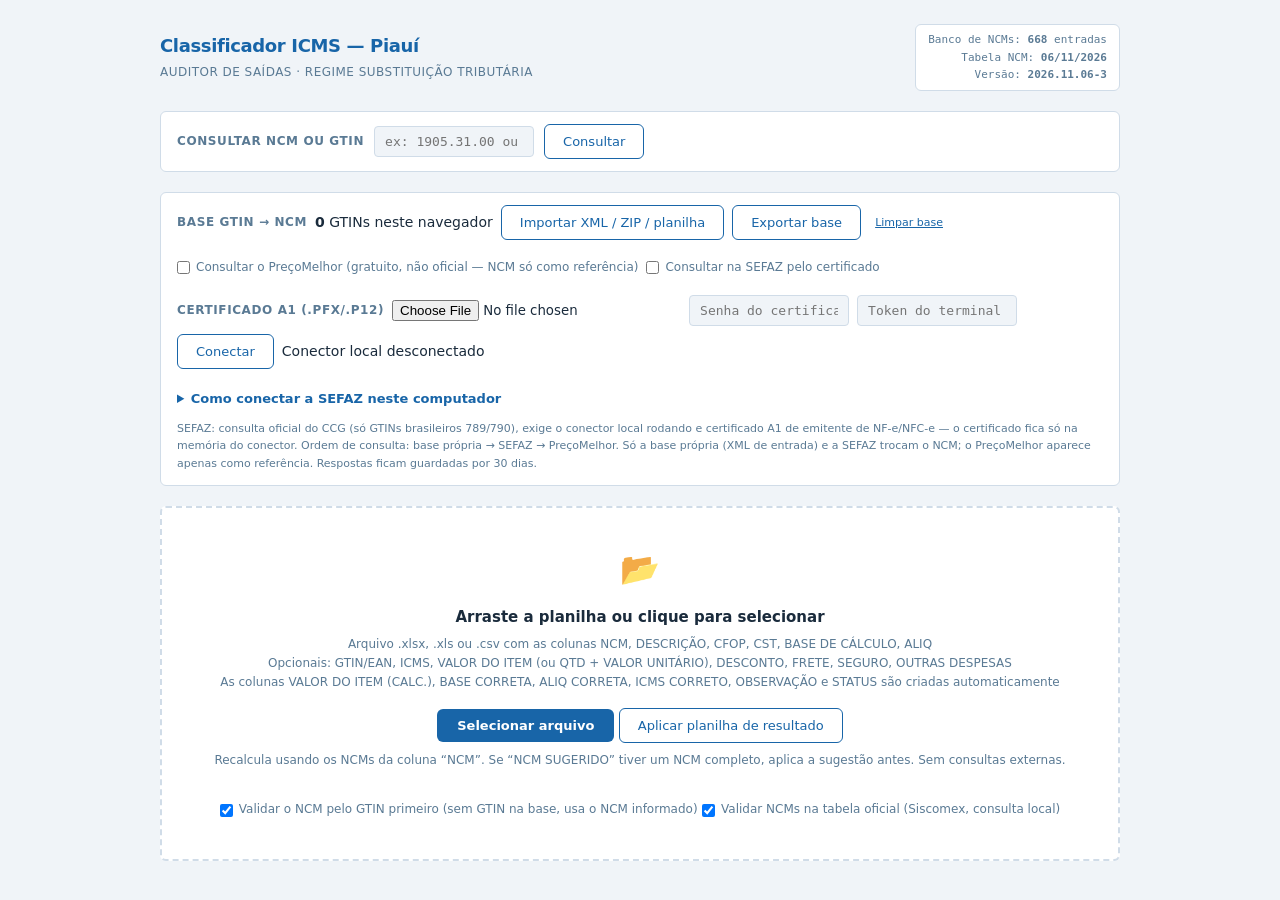
<file: index.html>
<!DOCTYPE html>
<html lang="pt-BR">
<head>
<meta charset="utf-8">
<meta name="viewport" content="width=device-width, initial-scale=1">
<title>Classificador ICMS PI</title>

<script src="assets/vendor/xlsx.full.min.js?v=2026.11.06-3"></script>
<link rel="stylesheet" href="assets/styles.css?v=2026.11.06-3">
</head>
<body>
<div class="wrapper">

  <!-- Header -->
  <header class="header">
    <div class="header-brand">
      <div class="header-title">Classificador ICMS — Piauí</div>
      <div class="header-sub">Auditor de Saídas · Regime Substituição Tributária</div>
    </div>
    <div class="header-meta">
      Banco de NCMs: <strong id="db-count">0</strong> entradas<br>
      Tabela NCM: <strong id="ncm-updated">—</strong><br>
      Versão: <strong>2026.11.06-3</strong>
    </div>
  </header>

  <!-- Consulta NCM avulsa -->
  <div class="consult-card">
    <div class="consult-row">
      <label for="consult-input" class="consult-label">Consultar NCM ou GTIN</label>
      <input id="consult-input" class="ncm-input consult-input" inputmode="numeric" placeholder="ex: 1905.31.00 ou 7891910000197" maxlength="20">
      <button class="btn-secondary" id="consult-btn">Consultar</button>
    </div>
    <div id="consult-result" class="consult-result" hidden></div>
  </div>

  <!-- Base GTIN → NCM -->
  <div class="consult-card" id="gtin-card">
    <div class="consult-row" style="flex-wrap:wrap;gap:8px">
      <span class="consult-label">Base GTIN → NCM</span>
      <span><strong id="gtin-count">0</strong> GTINs neste navegador</span>
      <button class="btn-secondary" id="gtin-import-btn" title="XML de NF-e de entrada (ou .zip com XMLs) e planilhas com colunas GTIN/EAN e NCM">Importar XML / ZIP / planilha</button>
      <input type="file" id="gtin-file" accept=".xml,.zip,.xlsx,.xls,.csv" multiple hidden>
      <button class="btn-secondary" id="gtin-export-btn">Exportar base</button>
      <button class="btn-link" id="gtin-clear-btn">Limpar base</button>
    </div>
    <div class="consult-row" style="flex-wrap:wrap;gap:8px;margin-top:8px">
      <label class="api-toggle" style="margin:0"><input type="checkbox" id="gtin-free-toggle"> Consultar o PreçoMelhor (gratuito, não oficial — NCM só como referência)</label>
      <label class="api-toggle" style="margin:0"><input type="checkbox" id="gtin-sefaz-toggle"> Consultar na SEFAZ pelo certificado</label>
    </div>
    <div class="consult-row" style="flex-wrap:wrap;gap:8px;margin-top:8px">
      <label for="sefaz-pfx" class="consult-label">Certificado A1 (.pfx/.p12)</label>
      <input id="sefaz-pfx" type="file" accept=".pfx,.p12,application/x-pkcs12">
      <input id="sefaz-password" class="ncm-input consult-input" type="password" autocomplete="new-password" placeholder="Senha do certificado">
      <input id="sefaz-token" class="ncm-input consult-input" type="password" autocomplete="off" placeholder="Token do terminal (não é token SEFAZ)">
      <button class="btn-secondary" id="sefaz-connect" type="button">Conectar</button>
      <span id="sefaz-status" class="cr-muted">Conector local desconectado</span>
    </div>
    <details class="gtin-attribution" style="margin-top:10px">
      <summary><strong>Como conectar a SEFAZ neste computador</strong></summary>
      <ol>
        <li>Instale o Node.js 18 ou superior e baixe o ZIP do repositório do sistema pelo botão <strong>Code → Download ZIP</strong> no GitHub. Extraia a pasta completa; não basta salvar só o HTML.</li>
        <li>Abra no Explorador de Arquivos a pasta extraída que contém <code>sefaz-bridge</code>. Clique na barra de endereço, digite <code>powershell</code> e pressione Enter. Confirme que o prompt mostra essa pasta (não <code>C:\Windows\System32</code>) e inicie o conector:
          <pre><code>$env:SEFAZ_ALLOWED_ORIGINS = 'https://irhafael.github.io'
node .\sefaz-bridge\server.mjs</code></pre>
        </li>
        <li>Na primeira execução, aguarde o conector baixar/verificar a cadeia ICP-Brasil. Deixe o PowerShell aberto e copie o valor impresso após <code>Token desta execução:</code>.</li>
        <li>Cole esse token no campo acima, escolha seu certificado A1 (.pfx/.p12), informe a senha e clique <strong>Conectar</strong>. O certificado precisa pertencer a contribuinte emitente de NF-e/NFC-e.</li>
        <li>Marque <strong>Consultar na SEFAZ pelo certificado</strong> para pesquisar. Cada pessoa que usar o site precisa iniciar o próprio conector e usar seu próprio certificado.</li>
      </ol>
      <p><strong>O token não vem da SEFAZ:</strong> o conector cria um código local ao iniciar para proteger a comunicação entre esta página e o programa no seu computador. Ele muda quando o conector reinicia. A SEFAZ autentica a consulta pelo certificado digital.</p>
    </details>
    <div class="gtin-attribution">SEFAZ: consulta oficial do CCG (só GTINs brasileiros 789/790), exige o conector local rodando e certificado A1 de emitente de NF-e/NFC-e — o certificado fica só na memória do conector. Ordem de consulta: base própria → SEFAZ → PreçoMelhor. Só a base própria (XML de entrada) e a SEFAZ trocam o NCM; o PreçoMelhor aparece apenas como referência. Respostas ficam guardadas por 30 dias.</div>
    <div id="gtin-msg" class="consult-result" hidden></div>
  </div>

  <!-- Upload -->
  <div class="upload-card" id="drop-zone">
    <div class="upload-icon">📂</div>
    <div class="upload-label">Arraste a planilha ou clique para selecionar</div>
    <div class="upload-hint">Arquivo .xlsx, .xls ou .csv com as colunas NCM, DESCRIÇÃO, CFOP, CST, BASE DE CÁLCULO, ALIQ<br>
    Opcionais: GTIN/EAN, ICMS, VALOR DO ITEM (ou QTD + VALOR UNITÁRIO), DESCONTO, FRETE, SEGURO, OUTRAS DESPESAS<br>
    As colunas VALOR DO ITEM (CALC.), BASE CORRETA, ALIQ CORRETA, ICMS CORRETO, OBSERVAÇÃO e STATUS são criadas automaticamente</div>
    <button class="btn-upload" onclick="document.getElementById('file-input').click()">Selecionar arquivo</button>
    <input type="file" id="file-input" accept=".xlsx,.xls,.csv">
    <button class="btn-secondary" id="result-file-btn" type="button">Aplicar planilha de resultado</button>
    <input type="file" id="result-file-input" accept=".xlsx,.xls,.csv" hidden>
    <div class="upload-hint" style="margin-top:8px">Recalcula usando os NCMs da coluna “NCM”. Se “NCM SUGERIDO” tiver um NCM completo, aplica a sugestão antes. Sem consultas externas.</div>
    <label class="api-toggle"><input type="checkbox" id="gtin-toggle" checked> Validar o NCM pelo GTIN primeiro (sem GTIN na base, usa o NCM informado)</label>
    <label class="api-toggle"><input type="checkbox" id="api-toggle" checked> Validar NCMs na tabela oficial (Siscomex, consulta local)</label>
  </div>

  <!-- Progress (hidden until processing) -->
  <div id="progress-section" hidden>
    <div class="progress-bar-wrap"><div class="progress-bar" id="pbar" style="width:0%"></div></div>
    <div class="status-msg" id="status-msg">Processando…</div>
  </div>

  <!-- Results (hidden until done) -->
  <div id="results-section" hidden>

    <div class="tiles">
      <div class="tile t-total"><div class="tile-num" id="t-total">0</div><div class="tile-label">Linhas totais</div></div>
      <div class="tile t-ok"><div class="tile-num" id="t-classified">0</div><div class="tile-label">Classificadas</div></div>
      <div class="tile t-review"><div class="tile-num" id="t-st">0</div><div class="tile-label">Isentas / ST</div></div>
      <div class="tile t-warn"><div class="tile-num" id="t-div">0</div><div class="tile-label">Divergentes</div><div class="tile-sub" id="t-dif"></div></div>
      <div class="tile t-rev"><div class="tile-num" id="t-rev">0</div><div class="tile-label">Revisar (CST/CFOP)</div></div>
      <div class="tile t-inv"><div class="tile-num" id="t-inv">0</div><div class="tile-label">NCM inválido / atenção</div></div>
      <div class="tile t-sus"><div class="tile-num" id="t-sus">0</div><div class="tile-label">NCM suspeito (descrição)</div><div class="tile-sub" id="t-sus-sub"></div></div>
      <div class="tile t-new"><div class="tile-num" id="t-new">0</div><div class="tile-label">NCMs novos</div></div>
      <div class="tile t-ok"><div class="tile-num" id="t-gtin">0</div><div class="tile-label">NCM validado por GTIN</div><div class="tile-sub" id="t-gtin-sub"></div></div>
    </div>

    <div class="api-status" id="api-status"></div>
    <div class="api-status" id="gtin-status" hidden></div>
    <div class="parse-notes" id="parse-notes" hidden></div>
    <div class="api-status" id="cols-status"></div>

    <div class="table-wrap" id="ncm-review-wrap" hidden>
      <div class="table-head">
        <span class="table-head-title">Revisão de NCM por produto</span>
        <div style="display:flex;gap:8px;align-items:center;flex-wrap:wrap">
          <span class="badge badge-amber" id="ncm-review-badge">0 produtos</span>
          <button class="btn-add" id="btn-review-all" style="background:var(--accent)">Salvar todas as sugestões</button>
        </div>
      </div>
      <p class="ncm-review-help">Produtos com mais de um NCM na planilha ou com NCM que não combina com a descrição. Os que mudam o ICMS aparecem primeiro.
        Confira e salve o NCM correto: a planilha é reclassificada com ele e o código original fica na coluna “NCM INFORMADO”.
        Para manter um NCM que o sistema achou suspeito, deixe o código atual no campo e salve. As decisões ficam gravadas neste navegador.</p>
      <div class="tbl-scroll">
        <table class="tbl">
          <thead><tr><th>Código</th><th>Descrição / motivo</th><th>NCMs informados (ocorrências) · tratamento</th><th>ICMS hoje → com o NCM sugerido</th><th>NCM correto</th><th>Ação</th></tr></thead>
          <tbody id="ncm-review-body"></tbody>
        </table>
      </div>
    </div>

    <div class="actions">
      <button class="btn-primary" id="btn-download">⬇ Baixar planilha classificada</button>
      <button class="btn-secondary" id="btn-reset">Classificar outra planilha</button>
      <span class="actions-note" id="actions-note"></span>
    </div>

    <!-- New NCMs table -->
    <div class="table-wrap" id="new-ncms-wrap" hidden>
      <div class="table-head">
        <span class="table-head-title">NCMs não encontrados no banco</span>
        <div style="display:flex;gap:8px;align-items:center;flex-wrap:wrap">
          <span class="badge badge-amber" id="new-badge">0 NCMs</span>
          <span class="custom-count" id="custom-count" hidden>+ <span id="custom-added">0</span> adicionados</span>
          <button class="btn-add" id="btn-reclassify" hidden style="background:var(--accent)">↻ Reclassificar</button>
        </div>
      </div>
      <div class="tbl-scroll">
        <table class="tbl">
          <thead>
            <tr>
              <th>NCM</th>
              <th>Produto (1ª ocorrência) / Descrição oficial</th>
              <th style="text-align:right">Qtd</th>
              <th>ALIQ (%)</th>
              <th>CST</th>
              <th>Observação</th>
              <th>Ação</th>
            </tr>
          </thead>
          <tbody id="new-ncms-body"></tbody>
        </table>
      </div>
    </div>

  </div>

</div>

<script src="assets/js/database.js?v=2026.11.06-3"></script>
<script src="assets/js/ncm-rules.js?v=2026.11.06-3"></script>
<script src="assets/js/classification.js?v=2026.11.06-3"></script>
<script src="assets/js/ncm-normalizer.js?v=2026.11.06-3"></script>
<script src="assets/js/ncm-data.js?v=2026.11.06-3"></script>
<script src="assets/js/ncm-api.js?v=2026.11.06-3"></script>
<script src="assets/js/gtin-data.js?v=2026.11.06-3"></script>
<script src="assets/js/gtin.js?v=2026.11.06-3"></script>
<script src="assets/js/app.js?v=2026.11.06-3"></script>
</body>
</html>
</file>
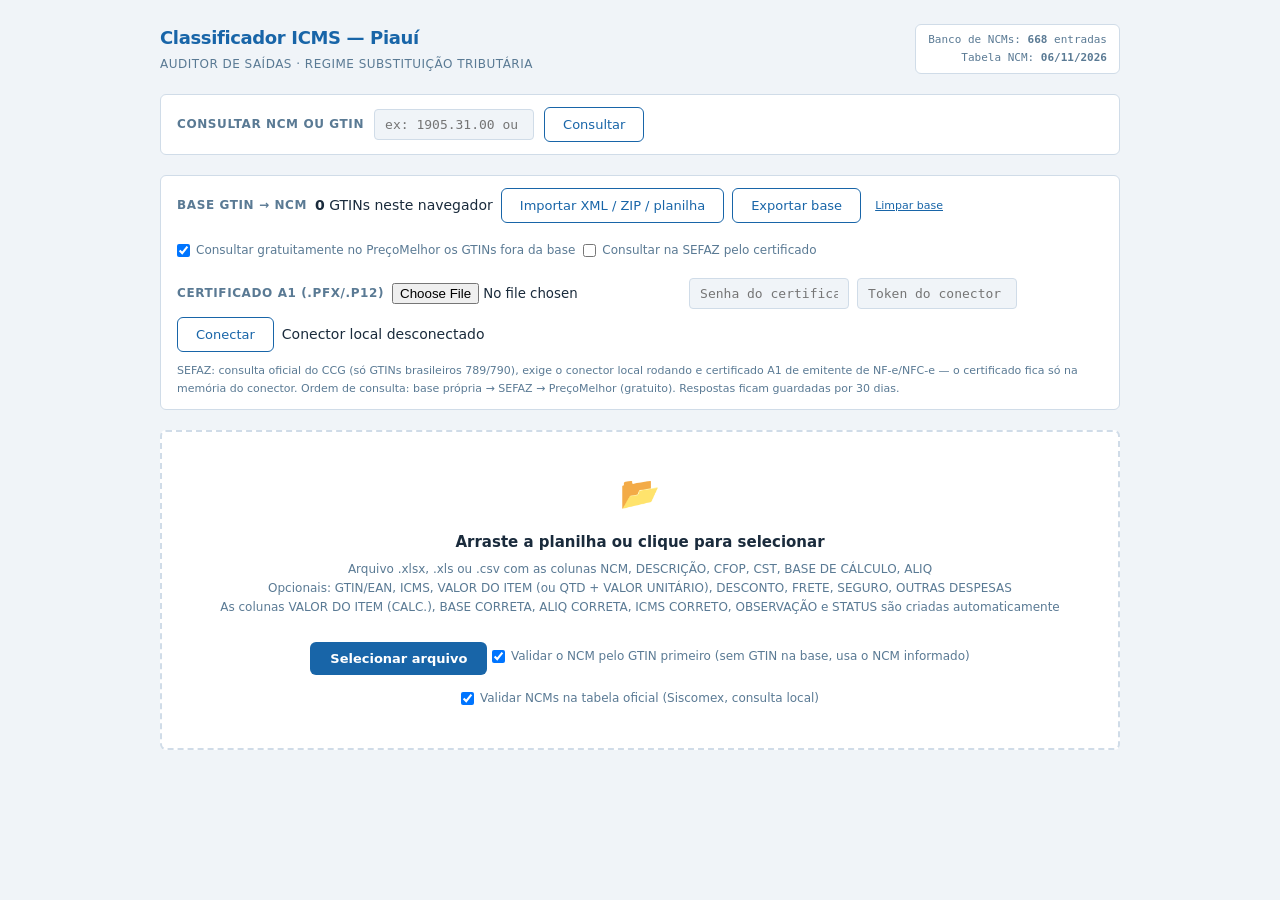
<file: sefaz-bridge/index.html>
<!DOCTYPE html>
<html lang="pt-BR">
<head>
<meta charset="utf-8">
<meta name="viewport" content="width=device-width, initial-scale=1">
<title>Classificador ICMS PI</title>

<script src="assets/vendor/xlsx.full.min.js"></script>
<link rel="stylesheet" href="assets/styles.css">
</head>
<body>
<div class="wrapper">

  <!-- Header -->
  <header class="header">
    <div class="header-brand">
      <div class="header-title">Classificador ICMS — Piauí</div>
      <div class="header-sub">Auditor de Saídas · Regime Substituição Tributária</div>
    </div>
    <div class="header-meta">
      Banco de NCMs: <strong id="db-count">0</strong> entradas<br>
      Tabela NCM: <strong id="ncm-updated">—</strong>
    </div>
  </header>

  <!-- Consulta NCM avulsa -->
  <div class="consult-card">
    <div class="consult-row">
      <label for="consult-input" class="consult-label">Consultar NCM ou GTIN</label>
      <input id="consult-input" class="ncm-input consult-input" inputmode="numeric" placeholder="ex: 1905.31.00 ou 7891910000197" maxlength="20">
      <button class="btn-secondary" id="consult-btn">Consultar</button>
    </div>
    <div id="consult-result" class="consult-result" hidden></div>
  </div>

  <!-- Base GTIN → NCM -->
  <div class="consult-card" id="gtin-card">
    <div class="consult-row" style="flex-wrap:wrap;gap:8px">
      <span class="consult-label">Base GTIN → NCM</span>
      <span><strong id="gtin-count">0</strong> GTINs neste navegador</span>
      <button class="btn-secondary" id="gtin-import-btn" title="XML de NF-e de entrada (ou .zip com XMLs) e planilhas com colunas GTIN/EAN e NCM">Importar XML / ZIP / planilha</button>
      <input type="file" id="gtin-file" accept=".xml,.zip,.xlsx,.xls,.csv" multiple hidden>
      <button class="btn-secondary" id="gtin-export-btn">Exportar base</button>
      <button class="btn-link" id="gtin-clear-btn">Limpar base</button>
    </div>
    <div class="consult-row" style="flex-wrap:wrap;gap:8px;margin-top:8px">
      <label class="api-toggle" style="margin:0"><input type="checkbox" id="gtin-free-toggle" checked> Consultar gratuitamente no PreçoMelhor os GTINs fora da base</label>
      <label class="api-toggle" style="margin:0"><input type="checkbox" id="gtin-sefaz-toggle"> Consultar na SEFAZ pelo certificado</label>
    </div>
    <div class="consult-row" style="flex-wrap:wrap;gap:8px;margin-top:8px">
      <label for="sefaz-pfx" class="consult-label">Certificado A1 (.pfx/.p12)</label>
      <input id="sefaz-pfx" type="file" accept=".pfx,.p12,application/x-pkcs12">
      <input id="sefaz-password" class="ncm-input consult-input" type="password" autocomplete="new-password" placeholder="Senha do certificado">
      <input id="sefaz-token" class="ncm-input consult-input" type="password" autocomplete="off" placeholder="Token do conector local">
      <button class="btn-secondary" id="sefaz-connect" type="button">Conectar</button>
      <span id="sefaz-status" class="cr-muted">Conector local desconectado</span>
    </div>
    <div class="gtin-attribution">SEFAZ: consulta oficial do CCG (só GTINs brasileiros 789/790), exige o conector local rodando e certificado A1 de emitente de NF-e/NFC-e — o certificado fica só na memória do conector. Ordem de consulta: base própria → SEFAZ → PreçoMelhor (gratuito). Respostas ficam guardadas por 30 dias.</div>
    <div id="gtin-msg" class="consult-result" hidden></div>
  </div>

  <!-- Upload -->
  <div class="upload-card" id="drop-zone">
    <div class="upload-icon">📂</div>
    <div class="upload-label">Arraste a planilha ou clique para selecionar</div>
    <div class="upload-hint">Arquivo .xlsx, .xls ou .csv com as colunas NCM, DESCRIÇÃO, CFOP, CST, BASE DE CÁLCULO, ALIQ<br>
    Opcionais: GTIN/EAN, ICMS, VALOR DO ITEM (ou QTD + VALOR UNITÁRIO), DESCONTO, FRETE, SEGURO, OUTRAS DESPESAS<br>
    As colunas VALOR DO ITEM (CALC.), BASE CORRETA, ALIQ CORRETA, ICMS CORRETO, OBSERVAÇÃO e STATUS são criadas automaticamente</div>
    <button class="btn-upload" onclick="document.getElementById('file-input').click()">Selecionar arquivo</button>
    <input type="file" id="file-input" accept=".xlsx,.xls,.csv">
    <label class="api-toggle"><input type="checkbox" id="gtin-toggle" checked> Validar o NCM pelo GTIN primeiro (sem GTIN na base, usa o NCM informado)</label>
    <label class="api-toggle"><input type="checkbox" id="api-toggle" checked> Validar NCMs na tabela oficial (Siscomex, consulta local)</label>
  </div>

  <!-- Progress (hidden until processing) -->
  <div id="progress-section" hidden>
    <div class="progress-bar-wrap"><div class="progress-bar" id="pbar" style="width:0%"></div></div>
    <div class="status-msg" id="status-msg">Processando…</div>
  </div>

  <!-- Results (hidden until done) -->
  <div id="results-section" hidden>

    <div class="tiles">
      <div class="tile t-total"><div class="tile-num" id="t-total">0</div><div class="tile-label">Linhas totais</div></div>
      <div class="tile t-ok"><div class="tile-num" id="t-classified">0</div><div class="tile-label">Classificadas</div></div>
      <div class="tile t-review"><div class="tile-num" id="t-st">0</div><div class="tile-label">Isentas / ST</div></div>
      <div class="tile t-warn"><div class="tile-num" id="t-div">0</div><div class="tile-label">Divergentes</div><div class="tile-sub" id="t-dif"></div></div>
      <div class="tile t-rev"><div class="tile-num" id="t-rev">0</div><div class="tile-label">Revisar (CST/CFOP)</div></div>
      <div class="tile t-inv"><div class="tile-num" id="t-inv">0</div><div class="tile-label">NCM inválido / atenção</div></div>
      <div class="tile t-sus"><div class="tile-num" id="t-sus">0</div><div class="tile-label">NCM suspeito (descrição)</div><div class="tile-sub" id="t-sus-sub"></div></div>
      <div class="tile t-new"><div class="tile-num" id="t-new">0</div><div class="tile-label">NCMs novos</div></div>
      <div class="tile t-ok"><div class="tile-num" id="t-gtin">0</div><div class="tile-label">NCM validado por GTIN</div><div class="tile-sub" id="t-gtin-sub"></div></div>
    </div>

    <div class="api-status" id="api-status"></div>
    <div class="api-status" id="gtin-status" hidden></div>
    <div class="parse-notes" id="parse-notes" hidden></div>
    <div class="api-status" id="cols-status"></div>

    <div class="table-wrap" id="ncm-review-wrap" hidden>
      <div class="table-head">
        <span class="table-head-title">Revisão de NCM por produto</span>
        <div style="display:flex;gap:8px;align-items:center;flex-wrap:wrap">
          <span class="badge badge-amber" id="ncm-review-badge">0 produtos</span>
          <button class="btn-add" id="btn-review-all" style="background:var(--accent)">Salvar todas as sugestões</button>
        </div>
      </div>
      <p class="ncm-review-help">Produtos com mais de um NCM na planilha ou com NCM que não combina com a descrição. Os que mudam o ICMS aparecem primeiro.
        Confira e salve o NCM correto: a planilha é reclassificada com ele e o código original fica na coluna “NCM INFORMADO”.
        Para manter um NCM que o sistema achou suspeito, deixe o código atual no campo e salve. As decisões ficam gravadas neste navegador.</p>
      <div class="tbl-scroll">
        <table class="tbl">
          <thead><tr><th>Código</th><th>Descrição / motivo</th><th>NCMs informados (ocorrências) · tratamento</th><th>ICMS hoje → com o NCM sugerido</th><th>NCM correto</th><th>Ação</th></tr></thead>
          <tbody id="ncm-review-body"></tbody>
        </table>
      </div>
    </div>

    <div class="actions">
      <button class="btn-primary" id="btn-download">⬇ Baixar planilha classificada</button>
      <button class="btn-secondary" id="btn-reset">Classificar outra planilha</button>
      <span class="actions-note" id="actions-note"></span>
    </div>

    <!-- New NCMs table -->
    <div class="table-wrap" id="new-ncms-wrap" hidden>
      <div class="table-head">
        <span class="table-head-title">NCMs não encontrados no banco</span>
        <div style="display:flex;gap:8px;align-items:center;flex-wrap:wrap">
          <span class="badge badge-amber" id="new-badge">0 NCMs</span>
          <span class="custom-count" id="custom-count" hidden>+ <span id="custom-added">0</span> adicionados</span>
          <button class="btn-add" id="btn-reclassify" hidden style="background:var(--accent)">↻ Reclassificar</button>
        </div>
      </div>
      <div class="tbl-scroll">
        <table class="tbl">
          <thead>
            <tr>
              <th>NCM</th>
              <th>Produto (1ª ocorrência) / Descrição oficial</th>
              <th style="text-align:right">Qtd</th>
              <th>ALIQ (%)</th>
              <th>CST</th>
              <th>Observação</th>
              <th>Ação</th>
            </tr>
          </thead>
          <tbody id="new-ncms-body"></tbody>
        </table>
      </div>
    </div>

  </div>

</div>

<script src="assets/js/database.js"></script>
<script src="assets/js/ncm-rules.js"></script>
<script src="assets/js/classification.js"></script>
<script src="assets/js/ncm-normalizer.js"></script>
<script src="assets/js/ncm-data.js"></script>
<script src="assets/js/ncm-api.js"></script>
<script src="assets/js/gtin-data.js"></script>
<script src="assets/js/gtin.js"></script>
<script src="assets/js/app.js"></script>
</body>
</html>
</file>
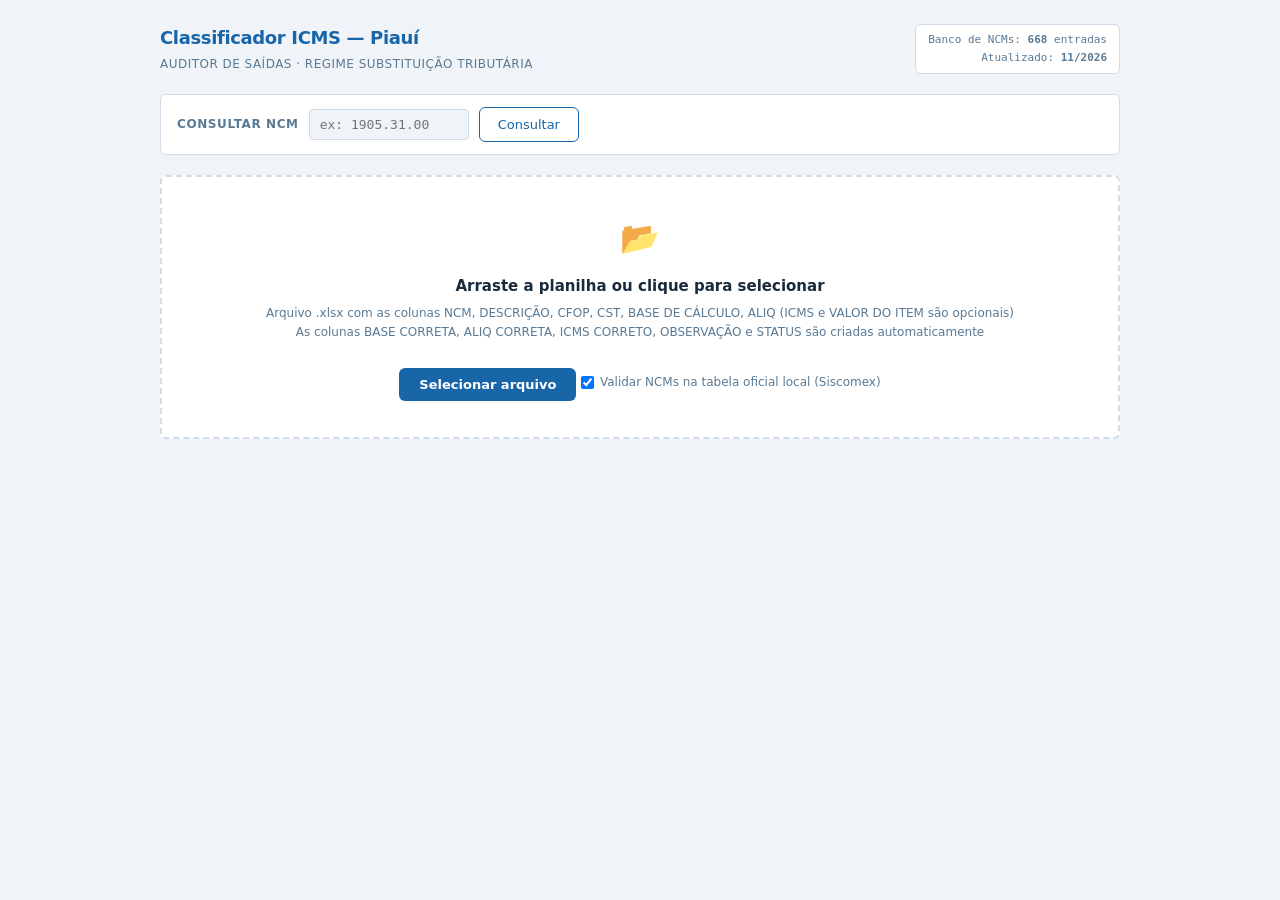
<file: classificador_v3.html>
<!DOCTYPE html>
<html lang="pt-BR">
<head>
<meta charset="utf-8">
<meta name="viewport" content="width=device-width, initial-scale=1">
<title>Classificador ICMS PI</title>

<script src="assets/vendor/xlsx.full.min.js"></script>
<link rel="stylesheet" href="assets/styles.css">
</head>
<body>
<div class="wrapper">

  <!-- Header -->
  <header class="header">
    <div class="header-brand">
      <div class="header-title">Classificador ICMS — Piauí</div>
      <div class="header-sub">Auditor de Saídas · Regime Substituição Tributária</div>
    </div>
    <div class="header-meta">
      Banco de NCMs: <strong id="db-count">0</strong> entradas<br>
      Atualizado: <strong>11/2026</strong>
    </div>
  </header>

  <!-- Consulta NCM avulsa -->
  <div class="consult-card">
    <div class="consult-row">
      <label for="consult-input" class="consult-label">Consultar NCM</label>
      <input id="consult-input" class="ncm-input consult-input" inputmode="numeric" placeholder="ex: 1905.31.00" maxlength="12">
      <button class="btn-secondary" id="consult-btn">Consultar</button>
    </div>
    <div id="consult-result" class="consult-result" hidden></div>
  </div>

  <!-- Upload -->
  <div class="upload-card" id="drop-zone">
    <div class="upload-icon">📂</div>
    <div class="upload-label">Arraste a planilha ou clique para selecionar</div>
    <div class="upload-hint">Arquivo .xlsx com as colunas NCM, DESCRIÇÃO, CFOP, CST, BASE DE CÁLCULO, ALIQ (ICMS e VALOR DO ITEM são opcionais)<br>
    As colunas BASE CORRETA, ALIQ CORRETA, ICMS CORRETO, OBSERVAÇÃO e STATUS são criadas automaticamente</div>
    <button class="btn-upload" onclick="document.getElementById('file-input').click()">Selecionar arquivo</button>
    <input type="file" id="file-input" accept=".xlsx,.xls">
    <label class="api-toggle"><input type="checkbox" id="api-toggle" checked> Validar NCMs na tabela oficial local (Siscomex)</label>
  </div>

  <!-- Progress (hidden until processing) -->
  <div id="progress-section" hidden>
    <div class="progress-bar-wrap"><div class="progress-bar" id="pbar" style="width:0%"></div></div>
    <div class="status-msg" id="status-msg">Processando…</div>
  </div>

  <!-- Results (hidden until done) -->
  <div id="results-section" hidden>

    <div class="tiles">
      <div class="tile t-total"><div class="tile-num" id="t-total">0</div><div class="tile-label">Linhas totais</div></div>
      <div class="tile t-ok"><div class="tile-num" id="t-classified">0</div><div class="tile-label">Classificadas</div></div>
      <div class="tile t-review"><div class="tile-num" id="t-st">0</div><div class="tile-label">Isentas / ST</div></div>
      <div class="tile t-warn"><div class="tile-num" id="t-div">0</div><div class="tile-label">Divergentes</div><div class="tile-sub" id="t-dif"></div></div>
      <div class="tile t-rev"><div class="tile-num" id="t-rev">0</div><div class="tile-label">Revisar (CST/CFOP)</div></div>
      <div class="tile t-inv"><div class="tile-num" id="t-inv">0</div><div class="tile-label">NCM inválido / atenção</div></div>
      <div class="tile t-sus"><div class="tile-num" id="t-sus">0</div><div class="tile-label">NCM suspeito (descrição)</div><div class="tile-sub" id="t-sus-sub"></div></div>
      <div class="tile t-new"><div class="tile-num" id="t-new">0</div><div class="tile-label">NCMs novos</div></div>
    </div>

    <div class="api-status" id="api-status"></div>
    <div class="parse-notes" id="parse-notes" hidden></div>

    <div class="table-wrap" id="ncm-review-wrap" hidden>
      <div class="table-head">
        <span class="table-head-title">Revisão de NCM por produto</span>
        <div style="display:flex;gap:8px;align-items:center;flex-wrap:wrap">
          <span class="badge badge-amber" id="ncm-review-badge">0 produtos</span>
          <button class="btn-add" id="btn-review-all" style="background:var(--accent)">Salvar todas as sugestões</button>
        </div>
      </div>
      <p class="ncm-review-help">Produtos com mais de um NCM na planilha ou com NCM que não combina com a descrição. Os que mudam o ICMS aparecem primeiro.
        Confira e salve o NCM correto: a planilha é reclassificada com ele e o código original fica na coluna “NCM INFORMADO”.
        Para manter um NCM que o sistema achou suspeito, deixe o código atual no campo e salve. As decisões ficam gravadas neste navegador.</p>
      <div class="tbl-scroll">
        <table class="tbl">
          <thead><tr><th>Código</th><th>Descrição / motivo</th><th>NCMs informados (ocorrências) · tratamento</th><th>ICMS hoje → com o NCM sugerido</th><th>NCM correto</th><th>Ação</th></tr></thead>
          <tbody id="ncm-review-body"></tbody>
        </table>
      </div>
    </div>

    <div class="actions">
      <button class="btn-primary" id="btn-download">⬇ Baixar planilha classificada</button>
      <button class="btn-secondary" id="btn-reset">Classificar outra planilha</button>
      <span class="actions-note" id="actions-note"></span>
    </div>

    <!-- New NCMs table -->
    <div class="table-wrap" id="new-ncms-wrap" hidden>
      <div class="table-head">
        <span class="table-head-title">NCMs não encontrados no banco</span>
        <div style="display:flex;gap:8px;align-items:center;flex-wrap:wrap">
          <span class="badge badge-amber" id="new-badge">0 NCMs</span>
          <span class="custom-count" id="custom-count" hidden>+ <span id="custom-added">0</span> adicionados</span>
          <button class="btn-add" id="btn-reclassify" hidden style="background:var(--accent)">↻ Reclassificar</button>
        </div>
      </div>
      <div class="tbl-scroll">
        <table class="tbl">
          <thead>
            <tr>
              <th>NCM</th>
              <th>Produto (1ª ocorrência) / Descrição oficial</th>
              <th style="text-align:right">Qtd</th>
              <th>ALIQ (%)</th>
              <th>CST</th>
              <th>Observação</th>
              <th>Ação</th>
            </tr>
          </thead>
          <tbody id="new-ncms-body"></tbody>
        </table>
      </div>
    </div>

  </div>

</div>

<script src="assets/js/database.js"></script>
<script src="assets/js/ncm-rules.js"></script>
<script src="assets/js/classification.js"></script>
<script src="assets/js/ncm-normalizer.js"></script>
<script src="assets/js/ncm-data.js"></script>
<script src="assets/js/ncm-api.js"></script>
<script src="assets/js/app.js"></script>
</body>
</html>
</file>
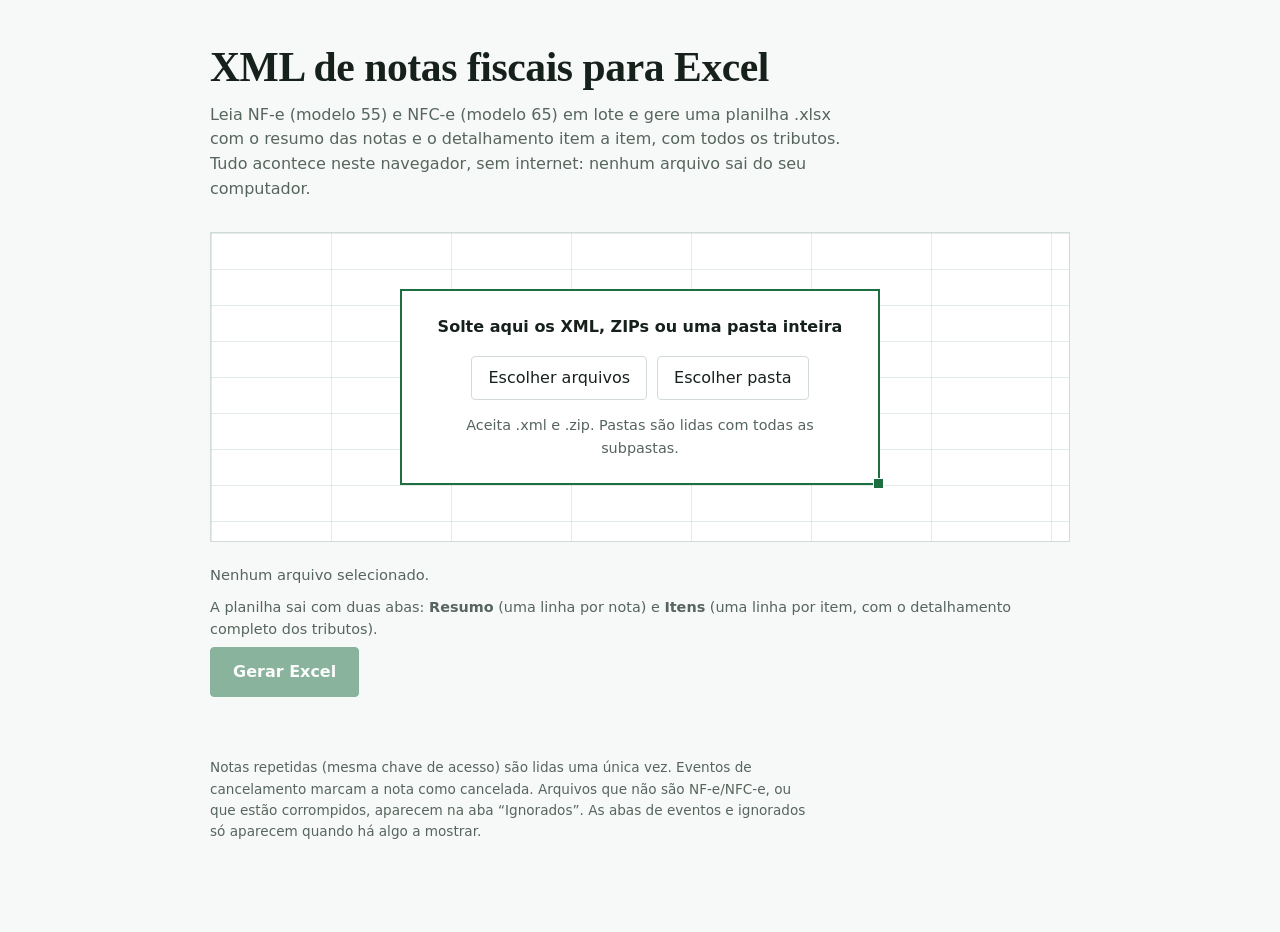
<file: xml-nfe-para-excel.html>
<!DOCTYPE html>
<html lang="pt-BR">
<head>
<meta charset="utf-8">
<meta name="viewport" content="width=device-width, initial-scale=1">
<title>XML de notas fiscais para Excel</title>
<style>
  :root {
    color-scheme: light dark;
    --bg: #F7F9F8;
    --panel: #FFFFFF;
    --ink: #17211C;
    --muted: #56655D;
    --line: #D3DBD6;
    --accent: #1D6F42;
    --accent-ink: #FFFFFF;
    --accent-soft: #E3F1E9;
    --grid: rgba(29, 111, 66, .13);
    --warn: #8A5300;
    --err: #B3261E;
  }
  @media (prefers-color-scheme: dark) {
    :root {
      --bg: #0F1512;
      --panel: #17201B;
      --ink: #E7EFEA;
      --muted: #93A59B;
      --line: #2A3831;
      --accent: #3DB37A;
      --accent-ink: #06170E;
      --accent-soft: #16291F;
      --grid: rgba(61, 179, 122, .16);
      --warn: #E0A94A;
      --err: #F2887F;
    }
  }
  * { box-sizing: border-box; }
  html { -webkit-text-size-adjust: 100%; }
  body {
    margin: 0;
    background: var(--bg);
    color: var(--ink);
    font: 16px/1.55 system-ui, -apple-system, "Segoe UI", Roboto, "Helvetica Neue", Arial, sans-serif;
  }
  .wrap { max-width: 900px; margin: 0 auto; padding: 44px 20px 90px; }
  h1 {
    font: 700 clamp(1.8rem, 4.2vw, 2.6rem)/1.12 "Iowan Old Style", "Palatino Linotype", Palatino, Georgia, serif;
    letter-spacing: -.01em;
    margin: 0 0 12px;
  }
  h2 {
    font: 700 1.35rem/1.2 "Iowan Old Style", "Palatino Linotype", Palatino, Georgia, serif;
    margin: 0 0 14px;
  }
  .lead { color: var(--muted); max-width: 64ch; margin: 0 0 30px; }

  /* Área de arraste: parece uma planilha vazia, com a "célula selecionada" no centro */
  .drop {
    border: 1px solid var(--line);
    background-color: var(--panel);
    background-image:
      linear-gradient(var(--grid) 1px, transparent 1px),
      linear-gradient(90deg, var(--grid) 1px, transparent 1px);
    background-size: 120px 36px;
    padding: 56px 16px;
    display: grid;
    place-items: center;
    transition: background-color .15s, border-color .15s;
  }
  .drop.over { background-color: var(--accent-soft); border-color: var(--accent); }
  .cell {
    position: relative;
    background: var(--panel);
    border: 2px solid var(--accent);
    padding: 24px 28px;
    text-align: center;
    max-width: 480px;
  }
  .cell::after {
    content: "";
    position: absolute;
    right: -6px; bottom: -6px;
    width: 9px; height: 9px;
    background: var(--accent);
    border: 1px solid var(--panel);
  }
  .cell p { margin: 0 0 16px; font-weight: 600; }
  .cell .hint { margin: 14px 0 0; font-weight: 400; color: var(--muted); font-size: .9rem; }
  .row { display: flex; flex-wrap: wrap; gap: 10px; justify-content: center; }

  button {
    font: inherit;
    cursor: pointer;
    border-radius: 4px;
    padding: 9px 16px;
    border: 1px solid var(--line);
    background: var(--panel);
    color: var(--ink);
  }
  button:hover:not(:disabled) { border-color: var(--accent); }
  button:disabled { opacity: .5; cursor: not-allowed; }
  button.primary {
    background: var(--accent);
    border-color: var(--accent);
    color: var(--accent-ink);
    font-weight: 600;
    padding: 12px 22px;
  }
  button.link { border: 0; background: none; color: var(--accent); padding: 4px 6px; text-decoration: underline; }
  :focus-visible { outline: 3px solid var(--accent); outline-offset: 2px; }

  .queue {
    display: flex; flex-wrap: wrap; align-items: center; justify-content: space-between;
    gap: 8px; margin: 18px 0 6px; min-height: 30px;
  }
  .queue .muted { color: var(--muted); font-size: .92rem; }
  .options { display: flex; flex-wrap: wrap; gap: 8px 26px; margin: 10px 0 24px; }
  .options label { display: inline-flex; align-items: center; gap: 8px; cursor: pointer; }
  input[type=checkbox] { width: 18px; height: 18px; accent-color: var(--accent); }

  .progress { margin-top: 26px; }
  progress { width: 100%; height: 12px; accent-color: var(--accent); }
  .progress p { margin: 8px 0 0; color: var(--muted); font-size: .92rem; font-variant-numeric: tabular-nums; }

  .result { margin-top: 34px; border-top: 2px solid var(--ink); padding-top: 22px; }
  table { border-collapse: collapse; width: 100%; font-variant-numeric: tabular-nums; }
  table.kv td { padding: 7px 0; border-bottom: 1px solid var(--line); }
  table.kv td:last-child { text-align: right; font-weight: 600; }
  .scroll { overflow-x: auto; margin-top: 8px; }
  table.prev { font-size: .88rem; min-width: 640px; }
  table.prev th { text-align: left; font-weight: 600; color: var(--muted); padding: 6px 10px 6px 0; border-bottom: 1px solid var(--ink); }
  table.prev td { padding: 6px 10px 6px 0; border-bottom: 1px solid var(--line); white-space: nowrap; max-width: 260px; overflow: hidden; text-overflow: ellipsis; }
  table.prev td.r, table.prev th.r { text-align: right; padding-right: 0; }
  .dl { margin: 26px 0 8px; display: flex; flex-wrap: wrap; align-items: center; gap: 14px; }
  .note { color: var(--muted); font-size: .9rem; margin: 6px 0; }
  .warn { color: var(--warn); }
  .err { color: var(--err); }
  details { margin-top: 18px; }
  summary { cursor: pointer; font-weight: 600; }
  details ul { margin: 10px 0 0; padding-left: 20px; font-size: .88rem; color: var(--muted); word-break: break-word; }
  footer { margin-top: 60px; color: var(--muted); font-size: .85rem; max-width: 70ch; }
  @media (prefers-reduced-motion: reduce) { * { transition: none !important; } }
</style>
</head>
<body>
<div class="wrap">
  <h1>XML de notas fiscais para Excel</h1>
  <p class="lead">Leia NF-e (modelo 55) e NFC-e (modelo 65) em lote e gere uma planilha .xlsx com o resumo das notas e o detalhamento item a item, com todos os tributos. Tudo acontece neste navegador, sem internet: nenhum arquivo sai do seu computador.</p>

  <section id="drop" class="drop" aria-label="Área para soltar arquivos">
    <div class="cell">
      <p>Solte aqui os XML, ZIPs ou uma pasta inteira</p>
      <div class="row">
        <button type="button" id="btnFiles">Escolher arquivos</button>
        <button type="button" id="btnFolder">Escolher pasta</button>
      </div>
      <p class="hint">Aceita .xml e .zip. Pastas são lidas com todas as subpastas.</p>
    </div>
  </section>
  <input type="file" id="inFiles" multiple accept=".xml,.zip,application/xml,text/xml,application/zip" hidden>
  <input type="file" id="inFolder" webkitdirectory multiple hidden>

  <div class="queue" aria-live="polite">
    <span id="queueInfo" class="muted">Nenhum arquivo selecionado.</span>
    <button type="button" id="btnClear" class="link" hidden>Limpar lista</button>
  </div>

  <p class="note">A planilha sai com duas abas: <strong>Resumo</strong> (uma linha por nota) e <strong>Itens</strong> (uma linha por item, com o detalhamento completo dos tributos).</p>

  <button type="button" id="btnRun" class="primary" disabled>Gerar Excel</button>

  <div id="progress" class="progress" hidden>
    <progress id="bar" value="0" max="100"></progress>
    <p id="progressText" aria-live="polite"></p>
  </div>

  <section id="result" class="result" hidden aria-live="polite"></section>

  <footer>
    Notas repetidas (mesma chave de acesso) são lidas uma única vez. Eventos de cancelamento marcam a nota como cancelada. Arquivos que não são NF-e/NFC-e, ou que estão corrompidos, aparecem na aba “Ignorados”. As abas de eventos e ignorados só aparecem quando há algo a mostrar.
  </footer>
</div>

<script>
(() => {
'use strict';

/* =====================================================================
 *  Utilidades de leitura de XML (independentes de namespace)
 * ===================================================================== */
function kid(el, name) {
  if (!el) return null;
  for (let c = el.firstElementChild; c; c = c.nextElementSibling) {
    if (c.localName === name) return c;
  }
  return null;
}
function kids(el, name) {
  const out = [];
  if (!el) return out;
  for (let c = el.firstElementChild; c; c = c.nextElementSibling) {
    if (c.localName === name) out.push(c);
  }
  return out;
}
const first = el => (el ? el.firstElementChild : null);
function at(el, path) {
  let cur = el;
  for (const p of path.split('/')) {
    cur = kid(cur, p);
    if (!cur) return '';
  }
  return (cur.textContent || '').trim();
}
const num = s => {
  if (s === '' || s == null) return '';
  const v = parseFloat(s);
  return Number.isFinite(v) ? v : '';
};
// "2024-05-10T14:30:00-03:00" -> número de série do Excel (hora local, como escrita na nota)
function toSerial(s) {
  if (!s) return '';
  const m = s.match(/^(\d{4})-(\d{2})-(\d{2})(?:[T ](\d{2}):(\d{2})(?::(\d{2}))?)?/);
  if (!m) return '';
  const ms = Date.UTC(+m[1], +m[2] - 1, +m[3], +(m[4] || 0), +(m[5] || 0), +(m[6] || 0));
  return Math.round((ms / 86400000 + 25569) * 1e8) / 1e8;
}

const FORMAS_PAG = {
  '01': 'Dinheiro', '02': 'Cheque', '03': 'Cartão de crédito', '04': 'Cartão de débito',
  '05': 'Crédito loja', '10': 'Vale alimentação', '11': 'Vale refeição', '12': 'Vale presente',
  '13': 'Vale combustível', '14': 'Duplicata mercantil', '15': 'Boleto bancário',
  '16': 'Depósito bancário', '17': 'PIX', '18': 'Transferência / carteira digital',
  '19': 'Programa de fidelidade', '20': 'PIX estático', '90': 'Sem pagamento', '99': 'Outros'
};
const EVENTOS = {
  '110111': 'Cancelamento', '110112': 'Cancelamento por substituição', '110110': 'Carta de correção',
  '210200': 'Confirmação da operação', '210210': 'Ciência da operação',
  '210220': 'Desconhecimento da operação', '210240': 'Operação não realizada'
};

/* =====================================================================
 *  Definição das abas / colunas
 *  t: s = texto, n = número, m = moeda, q = quantidade, d = data e hora
 * ===================================================================== */
const COLS_NOTAS = [
  { k: 'tipo', h: 'Tipo', t: 's', w: 9 },
  { k: 'modelo', h: 'Modelo', t: 's', w: 9 },
  { k: 'serie', h: 'Série', t: 'n', w: 8 },
  { k: 'numero', h: 'Número', t: 'n', w: 11 },
  { k: 'emissao', h: 'Data de emissão', t: 'd' },
  { k: 'situacao', h: 'Situação', t: 's', w: 15 },
  { k: 'operacao', h: 'Operação', t: 's', w: 10 },
  { k: 'natOp', h: 'Natureza da operação', t: 's', w: 28 },
  { k: 'emitDoc', h: 'CNPJ/CPF emitente', t: 's', w: 20 },
  { k: 'emitNome', h: 'Emitente', t: 's', w: 34 },
  { k: 'emitUF', h: 'UF emitente', t: 's', w: 8 },
  { k: 'destDoc', h: 'CNPJ/CPF destinatário', t: 's', w: 22 },
  { k: 'destNome', h: 'Destinatário', t: 's', w: 34 },
  { k: 'destUF', h: 'UF destinatário', t: 's', w: 10 },
  { k: 'vProd', h: 'Total dos produtos', t: 'm' },
  { k: 'vDesc', h: 'Desconto', t: 'm' },
  { k: 'vFrete', h: 'Frete', t: 'm' },
  { k: 'vSeg', h: 'Seguro', t: 'm' },
  { k: 'vOutro', h: 'Outras despesas', t: 'm' },
  { k: 'vBC', h: 'Base de cálculo ICMS', t: 'm', w: 16 },
  { k: 'vICMS', h: 'ICMS', t: 'm' },
  { k: 'vST', h: 'ICMS ST', t: 'm' },
  { k: 'vIPI', h: 'IPI', t: 'm' },
  { k: 'vPIS', h: 'PIS', t: 'm' },
  { k: 'vCOFINS', h: 'COFINS', t: 'm' },
  { k: 'vNF', h: 'Total da nota', t: 'm', w: 15 },
  { k: 'chave', h: 'Chave de acesso', t: 's', w: 48 },
  { k: 'nProt', h: 'Protocolo', t: 's', w: 18 },
  { k: 'dhProt', h: 'Data da autorização', t: 'd' },
  { k: 'statusSefaz', h: 'Retorno da SEFAZ', t: 's', w: 34 },
  { k: 'ambiente', h: 'Ambiente', t: 's', w: 13 },
  { k: 'infCpl', h: 'Informações complementares', t: 's', w: 50 },
  { k: 'arquivo', h: 'Arquivo', t: 's', w: 40 }
];
// s:1 = coluna presente também no modo simples; as demais só entram no detalhamento de tributos
const COLS_ITENS_FULL = [
  { k: 'tipo', h: 'Tipo', t: 's', w: 9, s: 1 },
  { k: 'serie', h: 'Série', t: 'n', w: 8, s: 1 },
  { k: 'numero', h: 'Número da nota', t: 'n', w: 14, s: 1 },
  { k: 'emissao', h: 'Data de emissão', t: 'd', s: 1 },
  { k: 'emitDoc', h: 'CNPJ/CPF emitente', t: 's', w: 20, s: 1 },
  { k: 'emitNome', h: 'Emitente', t: 's', w: 30, s: 1 },
  { k: 'item', h: 'Item', t: 'n', w: 6, s: 1 },
  { k: 'cProd', h: 'Código do produto', t: 's', w: 16, s: 1 },
  { k: 'ean', h: 'EAN / GTIN', t: 's', w: 16, s: 1 },
  { k: 'desc', h: 'Descrição', t: 's', w: 44, s: 1 },
  { k: 'ncm', h: 'NCM', t: 's', w: 11, s: 1 },
  { k: 'cest', h: 'CEST', t: 's', w: 10, s: 1 },
  { k: 'cfop', h: 'CFOP', t: 's', w: 8, s: 1 },
  { k: 'un', h: 'Unidade', t: 's', w: 9, s: 1 },
  { k: 'qtd', h: 'Quantidade', t: 'q', s: 1 },
  { k: 'vUn', h: 'Valor unitário', t: 'q', w: 15, s: 1 },
  { k: 'vProd', h: 'Valor do item', t: 'm', s: 1 },
  { k: 'vDesc', h: 'Desconto', t: 'm', s: 1 },
  { k: 'vFrete', h: 'Frete', t: 'm', s: 1 },
  { k: 'vOutro', h: 'Outras despesas', t: 'm', s: 1 },
  { k: 'vSeg', h: 'Seguro', t: 'm' },
  { k: 'cBenef', h: 'Código de benefício fiscal', t: 's', w: 16 },
  { k: 'uTrib', h: 'Unidade tributável', t: 's', w: 11 },
  { k: 'qTrib', h: 'Quantidade tributável', t: 'q', w: 14 },
  { k: 'vUnTrib', h: 'Valor unitário tributável', t: 'q', w: 16 },
  { k: 'vTotTrib', h: 'Valor aprox. dos tributos', t: 'm', w: 16 },
  // ICMS
  { k: 'orig', h: 'Origem', t: 's', w: 8, s: 1 },
  { k: 'cstIcms', h: 'CST/CSOSN ICMS', t: 's', w: 15, s: 1 },
  { k: 'modBC', h: 'ICMS: modalidade da base', t: 's', w: 13 },
  { k: 'pRedBC', h: 'ICMS: redução da base (%)', t: 'q', w: 14 },
  { k: 'bcIcms', h: 'Base ICMS', t: 'm', s: 1 },
  { k: 'aliqIcms', h: 'Alíquota ICMS (%)', t: 'q', w: 16, s: 1 },
  { k: 'vIcms', h: 'ICMS', t: 'm', s: 1 },
  { k: 'pDif', h: 'ICMS: diferimento (%)', t: 'q', w: 13 },
  { k: 'vICMSDif', h: 'ICMS: valor diferido', t: 'm', w: 14 },
  { k: 'vICMSDeson', h: 'ICMS: valor desonerado', t: 'm', w: 14 },
  { k: 'motDesICMS', h: 'ICMS: motivo da desoneração', t: 's', w: 14 },
  { k: 'vBCFCP', h: 'FCP: base', t: 'm' },
  { k: 'pFCP', h: 'FCP: alíquota (%)', t: 'q', w: 12 },
  { k: 'vFCP', h: 'FCP: valor', t: 'm' },
  { k: 'modBCST', h: 'ICMS ST: modalidade da base', t: 's', w: 14 },
  { k: 'pMVAST', h: 'ICMS ST: MVA (%)', t: 'q', w: 12 },
  { k: 'pRedBCST', h: 'ICMS ST: redução da base (%)', t: 'q', w: 14 },
  { k: 'bcIcmsSt', h: 'ICMS ST: base', t: 'm' },
  { k: 'pICMSST', h: 'ICMS ST: alíquota (%)', t: 'q', w: 13 },
  { k: 'vIcmsSt', h: 'ICMS ST', t: 'm', s: 1 },
  { k: 'vBCFCPST', h: 'FCP ST: base', t: 'm' },
  { k: 'pFCPST', h: 'FCP ST: alíquota (%)', t: 'q', w: 13 },
  { k: 'vFCPST', h: 'FCP ST: valor', t: 'm' },
  { k: 'vBCSTRet', h: 'ICMS ST retido: base', t: 'm', w: 14 },
  { k: 'pST', h: 'ICMS ST retido: alíquota (%)', t: 'q', w: 15 },
  { k: 'vICMSSubstituto', h: 'ICMS próprio do substituto', t: 'm', w: 15 },
  { k: 'vICMSSTRet', h: 'ICMS ST retido: valor', t: 'm', w: 14 },
  { k: 'pCredSN', h: 'Simples: alíquota de crédito (%)', t: 'q', w: 16 },
  { k: 'vCredICMSSN', h: 'Simples: crédito de ICMS', t: 'm', w: 15 },
  // IPI
  { k: 'cEnq', h: 'IPI: código de enquadramento', t: 's', w: 14 },
  { k: 'cstIpi', h: 'CST IPI', t: 's', w: 9 },
  { k: 'bcIpi', h: 'Base IPI', t: 'm' },
  { k: 'pIpi', h: 'Alíquota IPI (%)', t: 'q', w: 13 },
  { k: 'vIpi', h: 'IPI', t: 'm', s: 1 },
  // Imposto de importação
  { k: 'vBCII', h: 'II: base', t: 'm' },
  { k: 'vII', h: 'II: valor', t: 'm' },
  // PIS e COFINS
  { k: 'cstPis', h: 'CST PIS', t: 's', w: 9, s: 1 },
  { k: 'bcPis', h: 'Base PIS', t: 'm' },
  { k: 'pPis', h: 'Alíquota PIS (%)', t: 'q', w: 13 },
  { k: 'vPis', h: 'PIS', t: 'm', s: 1 },
  { k: 'cstCofins', h: 'CST COFINS', t: 's', w: 12, s: 1 },
  { k: 'bcCofins', h: 'Base COFINS', t: 'm' },
  { k: 'pCofins', h: 'Alíquota COFINS (%)', t: 'q', w: 15 },
  { k: 'vCofins', h: 'COFINS', t: 'm', s: 1 },
  // ISS (serviços em NF-e)
  { k: 'bcIssqn', h: 'ISS: base', t: 'm' },
  { k: 'aliqIssqn', h: 'ISS: alíquota (%)', t: 'q', w: 13 },
  { k: 'vIssqn', h: 'ISS: valor', t: 'm' },
  // DIFAL (partilha interestadual, venda a consumidor final)
  { k: 'vBCUFDest', h: 'DIFAL: base UF destino', t: 'm', w: 14 },
  { k: 'pFCPUFDest', h: 'DIFAL: alíq. FCP UF destino (%)', t: 'q', w: 16 },
  { k: 'pICMSUFDest', h: 'DIFAL: alíq. interna UF destino (%)', t: 'q', w: 17 },
  { k: 'pICMSInter', h: 'DIFAL: alíq. interestadual (%)', t: 'q', w: 16 },
  { k: 'vFCPUFDest', h: 'DIFAL: FCP UF destino', t: 'm', w: 14 },
  { k: 'vICMSUFDest', h: 'DIFAL: ICMS UF destino', t: 'm', w: 14 },
  { k: 'vICMSUFRemet', h: 'DIFAL: ICMS UF origem', t: 'm', w: 14 },
  // Reforma tributária (IBS e CBS)
  { k: 'cstIbs', h: 'IBS/CBS: CST', t: 's', w: 11 },
  { k: 'cClassTrib', h: 'IBS/CBS: cClassTrib', t: 's', w: 13 },
  { k: 'bcIbs', h: 'IBS/CBS: base', t: 'm' },
  { k: 'pIBSUF', h: 'IBS UF: alíquota (%)', t: 'q', w: 13 },
  { k: 'vIBSUF', h: 'IBS UF: valor', t: 'm' },
  { k: 'pIBSMun', h: 'IBS município: alíquota (%)', t: 'q', w: 15 },
  { k: 'vIBSMun', h: 'IBS município: valor', t: 'm', w: 14 },
  { k: 'vIBS', h: 'IBS: valor total', t: 'm' },
  { k: 'pCBS', h: 'CBS: alíquota (%)', t: 'q', w: 12 },
  { k: 'vCBS', h: 'CBS: valor', t: 'm' },
  { k: 'chave', h: 'Chave de acesso', t: 's', w: 48, s: 1 }
];
const colsItens = detail => (detail ? COLS_ITENS_FULL : COLS_ITENS_FULL.filter(c => c.s));
const COLS_RESUMO = [
  { k: 'emitDoc', h: 'CNPJ/CPF emitente', t: 's', w: 20 },
  { k: 'emitNome', h: 'Emitente', t: 's', w: 30 },
  { k: 'cProd', h: 'Código do produto', t: 's', w: 16 },
  { k: 'ean', h: 'EAN / GTIN', t: 's', w: 16 },
  { k: 'desc', h: 'Descrição', t: 's', w: 44 },
  { k: 'ncm', h: 'NCM', t: 's', w: 11 },
  { k: 'cest', h: 'CEST', t: 's', w: 10 },
  { k: 'cfop', h: 'CFOP', t: 's', w: 8 },
  { k: 'un', h: 'Unidade', t: 's', w: 9 },
  { k: 'cstIcms', h: 'CST/CSOSN ICMS', t: 's', w: 15 },
  { k: 'aliqIcms', h: 'Alíquota ICMS (%)', t: 'q', w: 16 },
  { k: 'cstIpi', h: 'CST IPI', t: 's', w: 9 },
  { k: 'pIpi', h: 'Alíquota IPI (%)', t: 'q', w: 13 },
  { k: 'cstPis', h: 'CST PIS', t: 's', w: 9 },
  { k: 'pPis', h: 'Alíquota PIS (%)', t: 'q', w: 13 },
  { k: 'cstCofins', h: 'CST COFINS', t: 's', w: 12 },
  { k: 'pCofins', h: 'Alíquota COFINS (%)', t: 'q', w: 15 },
  { k: 'n', h: 'Ocorrências (itens)', t: 'n', w: 13 },
  { k: 'qtd', h: 'Quantidade total', t: 'q', w: 14 },
  { k: 'vProd', h: 'Valor total', t: 'm' },
  { k: 'vIcms', h: 'ICMS', t: 'm' },
  { k: 'vIcmsSt', h: 'ICMS ST', t: 'm' },
  { k: 'vICMSSTRet', h: 'ICMS ST retido anteriormente', t: 'm', w: 17 },
  { k: 'vIpi', h: 'IPI', t: 'm' },
  { k: 'vPis', h: 'PIS', t: 'm' },
  { k: 'vCofins', h: 'COFINS', t: 'm' }
];
const COLS_PAG = [
  { k: 'tipo', h: 'Tipo', t: 's', w: 9 },
  { k: 'serie', h: 'Série', t: 'n', w: 8 },
  { k: 'numero', h: 'Número da nota', t: 'n', w: 14 },
  { k: 'emissao', h: 'Data de emissão', t: 'd' },
  { k: 'emitNome', h: 'Emitente', t: 's', w: 30 },
  { k: 'codForma', h: 'Código', t: 's', w: 8 },
  { k: 'forma', h: 'Forma de pagamento', t: 's', w: 30 },
  { k: 'valor', h: 'Valor', t: 'm' },
  { k: 'chave', h: 'Chave de acesso', t: 's', w: 48 }
];
const COLS_EVENTOS = [
  { k: 'chave', h: 'Chave de acesso', t: 's', w: 48 },
  { k: 'tp', h: 'Código do evento', t: 's', w: 16 },
  { k: 'desc', h: 'Evento', t: 's', w: 30 },
  { k: 'seq', h: 'Sequência', t: 'n', w: 11 },
  { k: 'dh', h: 'Data do evento', t: 'd' },
  { k: 'nProt', h: 'Protocolo', t: 's', w: 18 },
  { k: 'status', h: 'Retorno da SEFAZ', t: 's', w: 34 },
  { k: 'just', h: 'Justificativa', t: 's', w: 40 },
  { k: 'arquivo', h: 'Arquivo', t: 's', w: 40 }
];
const COLS_IGNORADOS = [
  { k: 'arquivo', h: 'Arquivo', t: 's', w: 60 },
  { k: 'motivo', h: 'Motivo', t: 's', w: 70 }
];

/* =====================================================================
 *  Escritor de XLSX (sem bibliotecas): ZIP sem compressão + XML da planilha
 * ===================================================================== */
const enc = new TextEncoder();
const MAXROWS = 1000000; // limite do Excel: 1.048.575 linhas de dados

const CRC_T = (() => {
  const t = new Uint32Array(256);
  for (let n = 0; n < 256; n++) {
    let c = n;
    for (let k = 0; k < 8; k++) c = c & 1 ? 0xEDB88320 ^ (c >>> 1) : c >>> 1;
    t[n] = c >>> 0;
  }
  return t;
})();
function crcUpdate(c, buf) {
  for (let i = 0; i < buf.length; i++) c = CRC_T[(c ^ buf[i]) & 0xFF] ^ (c >>> 8);
  return c;
}

async function deflate(chunks) {
  if (typeof CompressionStream === 'undefined') return null;
  try {
    const cs = new Blob(chunks).stream().pipeThrough(new CompressionStream('deflate-raw'));
    return await new Response(cs).blob();
  } catch (e) {
    return null;
  }
}

async function makeZip(files) {
  const parts = [], central = [];
  let offset = 0;
  const dt = new Date();
  const dosTime = (dt.getHours() << 11) | (dt.getMinutes() << 5) | (dt.getSeconds() >> 1);
  const dosDate = ((dt.getFullYear() - 1980) << 9) | ((dt.getMonth() + 1) << 5) | dt.getDate();
  for (const f of files) {
    const name = enc.encode(f.name);
    let c = 0xFFFFFFFF, size = 0;
    for (const ch of f.chunks) { c = crcUpdate(c, ch); size += ch.length; }
    const crc = (c ^ 0xFFFFFFFF) >>> 0;
    const comp = size > 0 ? await deflate(f.chunks) : null;
    const method = comp ? 8 : 0;
    const csize = comp ? comp.size : size;

    const lh = new DataView(new ArrayBuffer(30));
    lh.setUint32(0, 0x04034b50, true);
    lh.setUint16(4, 20, true);
    lh.setUint16(6, 0x0800, true);
    lh.setUint16(8, method, true);
    lh.setUint16(10, dosTime, true);
    lh.setUint16(12, dosDate, true);
    lh.setUint32(14, crc, true);
    lh.setUint32(18, csize, true);
    lh.setUint32(22, size, true);
    lh.setUint16(26, name.length, true);
    lh.setUint16(28, 0, true);
    parts.push(lh.buffer, name);
    if (comp) parts.push(comp); else parts.push(...f.chunks);

    const ch = new DataView(new ArrayBuffer(46));
    ch.setUint32(0, 0x02014b50, true);
    ch.setUint16(4, 20, true);
    ch.setUint16(6, 20, true);
    ch.setUint16(8, 0x0800, true);
    ch.setUint16(10, method, true);
    ch.setUint16(12, dosTime, true);
    ch.setUint16(14, dosDate, true);
    ch.setUint32(16, crc, true);
    ch.setUint32(20, csize, true);
    ch.setUint32(24, size, true);
    ch.setUint16(28, name.length, true);
    ch.setUint32(42, offset, true);
    central.push(ch.buffer, name);
    offset += 30 + name.length + csize;
  }
  let cdSize = 0;
  for (const p of central) cdSize += p.byteLength;
  const eo = new DataView(new ArrayBuffer(22));
  eo.setUint32(0, 0x06054b50, true);
  eo.setUint16(8, files.length, true);
  eo.setUint16(10, files.length, true);
  eo.setUint32(12, cdSize, true);
  eo.setUint32(16, offset, true);
  return new Blob([...parts, ...central, eo.buffer],
    { type: 'application/vnd.openxmlformats-officedocument.spreadsheetml.sheet' });
}

function colName(i) {
  let s = '';
  i++;
  while (i > 0) {
    const m = (i - 1) % 26;
    s = String.fromCharCode(65 + m) + s;
    i = Math.floor((i - 1) / 26);
  }
  return s;
}
const ILLEGAL = /[\u0000-\u0008\u000B\u000C\u000E-\u001F\uFFFE\uFFFF]/g;
const esc = s => s.replace(ILLEGAL, '').replace(/&/g, '&amp;').replace(/</g, '&lt;').replace(/>/g, '&gt;');
const STYLE_OF = { m: 2, d: 3, q: 4 };

function cellXml(ref, v, t) {
  if (v === '' || v === null || v === undefined) return '';
  if (t !== 's' && typeof v === 'number' && Number.isFinite(v)) {
    const st = STYLE_OF[t];
    return '<c r="' + ref + '"' + (st ? ' s="' + st + '"' : '') + '><v>' + v + '</v></c>';
  }
  let s = String(v);
  if (s.length > 32000) s = s.slice(0, 32000);
  return '<c r="' + ref + '" t="inlineStr"><is><t xml:space="preserve">' + esc(s) + '</t></is></c>';
}

function defaultWidth(c) {
  if (c.t === 'd') return 20;
  if (c.t === 'm') return 15;
  if (c.t === 'q') return 13;
  if (c.t === 'n') return 10;
  return Math.max(12, Math.min(40, c.h.length + 4));
}

const NS_MAIN = 'http://schemas.openxmlformats.org/spreadsheetml/2006/main';
const NS_REL = 'http://schemas.openxmlformats.org/officeDocument/2006/relationships';
const XML_HEAD = '<?xml version="1.0" encoding="UTF-8" standalone="yes"?>\n';

function sheetChunks(cols, rows) {
  const out = [];
  const CN = cols.map((_, i) => colName(i));
  let head = XML_HEAD + '<worksheet xmlns="' + NS_MAIN + '"><dimension ref="A1:' + CN[cols.length - 1] + (rows.length + 1) + '"/>' +
    '<sheetViews><sheetView workbookViewId="0">' +
    '<pane ySplit="1" topLeftCell="A2" activePane="bottomLeft" state="frozen"/>' +
    '<selection pane="bottomLeft"/></sheetView></sheetViews><sheetFormatPr defaultRowHeight="15"/><cols>';
  cols.forEach((c, i) => {
    head += '<col min="' + (i + 1) + '" max="' + (i + 1) + '" width="' + (c.w || defaultWidth(c)) + '" customWidth="1"/>';
  });
  head += '</cols><sheetData><row r="1">';
  cols.forEach((c, i) => {
    head += '<c r="' + CN[i] + '1" s="1" t="inlineStr"><is><t>' + esc(c.h) + '</t></is></c>';
  });
  head += '</row>';
  out.push(enc.encode(head));

  const STEP = 2000;
  for (let s = 0; s < rows.length; s += STEP) {
    const end = Math.min(rows.length, s + STEP);
    const buf = [];
    for (let r = s; r < end; r++) {
      const row = rows[r], rn = r + 2;
      let x = '<row r="' + rn + '">';
      for (let c = 0; c < cols.length; c++) x += cellXml(CN[c] + rn, row[c], cols[c].t);
      buf.push(x + '</row>');
    }
    out.push(enc.encode(buf.join('')));
  }
  out.push(enc.encode('</sheetData><autoFilter ref="A1:' + CN[cols.length - 1] + (rows.length + 1) + '"/></worksheet>'));
  return out;
}

const STYLES_XML = XML_HEAD + '<styleSheet xmlns="' + NS_MAIN + '">' +
  '<numFmts count="3">' +
  '<numFmt numFmtId="164" formatCode="dd/mm/yyyy\\ hh:mm:ss"/>' +
  '<numFmt numFmtId="165" formatCode="#,##0.00"/>' +
  '<numFmt numFmtId="166" formatCode="#,##0.00######"/>' +
  '</numFmts>' +
  '<fonts count="2"><font><sz val="11"/><name val="Calibri"/></font>' +
  '<font><b/><sz val="11"/><color rgb="FFFFFFFF"/><name val="Calibri"/></font></fonts>' +
  '<fills count="3"><fill><patternFill patternType="none"/></fill><fill><patternFill patternType="gray125"/></fill>' +
  '<fill><patternFill patternType="solid"><fgColor rgb="FF1D6F42"/><bgColor indexed="64"/></patternFill></fill></fills>' +
  '<borders count="1"><border><left/><right/><top/><bottom/><diagonal/></border></borders>' +
  '<cellStyleXfs count="1"><xf numFmtId="0" fontId="0" fillId="0" borderId="0"/></cellStyleXfs>' +
  '<cellXfs count="5">' +
  '<xf numFmtId="0" fontId="0" fillId="0" borderId="0" xfId="0"/>' +
  '<xf numFmtId="0" fontId="1" fillId="2" borderId="0" xfId="0" applyFont="1" applyFill="1"/>' +
  '<xf numFmtId="165" fontId="0" fillId="0" borderId="0" xfId="0" applyNumberFormat="1"/>' +
  '<xf numFmtId="164" fontId="0" fillId="0" borderId="0" xfId="0" applyNumberFormat="1"/>' +
  '<xf numFmtId="166" fontId="0" fillId="0" borderId="0" xfId="0" applyNumberFormat="1"/>' +
  '</cellXfs>' +
  '<cellStyles count="1"><cellStyle name="Normal" xfId="0" builtinId="0"/></cellStyles></styleSheet>';

async function buildXlsx(sheets) {
  // divide abas que passariam do limite de linhas do Excel
  const list = [];
  for (const sh of sheets) {
    if (sh.rows.length <= MAXROWS) { list.push(sh); continue; }
    for (let i = 0, p = 1; i < sh.rows.length; i += MAXROWS, p++) {
      list.push({ name: p === 1 ? sh.name : sh.name + ' ' + p, cols: sh.cols, rows: sh.rows.slice(i, i + MAXROWS) });
    }
  }
  const strFile = (name, str) => ({ name, chunks: [enc.encode(str)] });
  const files = [];

  let ct = XML_HEAD + '<Types xmlns="http://schemas.openxmlformats.org/package/2006/content-types">' +
    '<Default Extension="rels" ContentType="application/vnd.openxmlformats-package.relationships+xml"/>' +
    '<Default Extension="xml" ContentType="application/xml"/>' +
    '<Override PartName="/xl/workbook.xml" ContentType="application/vnd.openxmlformats-officedocument.spreadsheetml.sheet.main+xml"/>' +
    '<Override PartName="/xl/styles.xml" ContentType="application/vnd.openxmlformats-officedocument.spreadsheetml.styles+xml"/>';
  list.forEach((_, i) => {
    ct += '<Override PartName="/xl/worksheets/sheet' + (i + 1) + '.xml" ContentType="application/vnd.openxmlformats-officedocument.spreadsheetml.worksheet+xml"/>';
  });
  ct += '</Types>';
  files.push(strFile('[Content_Types].xml', ct));

  files.push(strFile('_rels/.rels', XML_HEAD +
    '<Relationships xmlns="http://schemas.openxmlformats.org/package/2006/relationships">' +
    '<Relationship Id="rId1" Type="' + NS_REL + '/officeDocument" Target="xl/workbook.xml"/></Relationships>'));

  const used = new Set();
  let wb = XML_HEAD + '<workbook xmlns="' + NS_MAIN + '" xmlns:r="' + NS_REL + '"><sheets>';
  list.forEach((sh, i) => {
    let nm = sh.name.replace(/[\\\/?*\[\]:]/g, ' ').slice(0, 31);
    while (used.has(nm.toLowerCase())) nm = nm.slice(0, 28) + '_' + (i + 1);
    used.add(nm.toLowerCase());
    wb += '<sheet name="' + esc(nm) + '" sheetId="' + (i + 1) + '" r:id="rId' + (i + 1) + '"/>';
  });
  wb += '</sheets></workbook>';
  files.push(strFile('xl/workbook.xml', wb));

  let rel = XML_HEAD + '<Relationships xmlns="http://schemas.openxmlformats.org/package/2006/relationships">';
  list.forEach((_, i) => {
    rel += '<Relationship Id="rId' + (i + 1) + '" Type="' + NS_REL + '/worksheet" Target="worksheets/sheet' + (i + 1) + '.xml"/>';
  });
  rel += '<Relationship Id="rId' + (list.length + 1) + '" Type="' + NS_REL + '/styles" Target="styles.xml"/></Relationships>';
  files.push(strFile('xl/_rels/workbook.xml.rels', rel));
  files.push(strFile('xl/styles.xml', STYLES_XML));

  list.forEach((sh, i) => {
    files.push({ name: 'xl/worksheets/sheet' + (i + 1) + '.xml', chunks: sheetChunks(sh.cols, sh.rows) });
  });
  return await makeZip(files);
}

/* =====================================================================
 *  Leitura de ZIP (para quem recebe os XMLs compactados)
 * ===================================================================== */
async function inflateRaw(u8) {
  if (typeof DecompressionStream === 'undefined') {
    throw new Error('este navegador não descompacta ZIP; use Chrome, Edge, Firefox ou Safari atualizados, ou extraia os arquivos antes');
  }
  const stream = new Blob([u8]).stream().pipeThrough(new DecompressionStream('deflate-raw'));
  return new Uint8Array(await new Response(stream).arrayBuffer());
}
function decodeXml(u8) {
  let t = new TextDecoder('utf-8').decode(u8);
  const m = t.slice(0, 200).match(/encoding=["']([^"']+)["']/i);
  if (m && !/^utf-?8$/i.test(m[1])) {
    try { t = new TextDecoder(m[1]).decode(u8); } catch (e) { /* mantém UTF-8 */ }
  }
  return t;
}
async function* zipEntries(file) {
  const size = file.size;
  if (size < 22) throw new Error('arquivo ZIP vazio ou inválido');
  const tailLen = Math.min(size, 65557);
  const tail = new DataView(await file.slice(size - tailLen, size).arrayBuffer());
  let eocd = -1;
  for (let i = tailLen - 22; i >= 0; i--) {
    if (tail.getUint32(i, true) === 0x06054b50) { eocd = i; break; }
  }
  if (eocd < 0) throw new Error('ZIP inválido ou corrompido');
  const total = tail.getUint16(eocd + 10, true);
  const cdSize = tail.getUint32(eocd + 12, true);
  const cdOff = tail.getUint32(eocd + 16, true);
  if (cdOff === 0xFFFFFFFF || total === 0xFFFF) throw new Error('ZIP acima de 4 GB não é suportado; divida em partes menores');
  const cd = new DataView(await file.slice(cdOff, cdOff + cdSize).arrayBuffer());
  const dec = new TextDecoder();
  let p = 0;
  for (let i = 0; i < total; i++) {
    if (p + 46 > cd.byteLength || cd.getUint32(p, true) !== 0x02014b50) break;
    const flags = cd.getUint16(p + 8, true);
    const method = cd.getUint16(p + 10, true);
    const csize = cd.getUint32(p + 20, true);
    const nlen = cd.getUint16(p + 28, true);
    const elen = cd.getUint16(p + 30, true);
    const clen = cd.getUint16(p + 32, true);
    const off = cd.getUint32(p + 42, true);
    const name = dec.decode(new Uint8Array(cd.buffer, cd.byteOffset + p + 46, nlen));
    p += 46 + nlen + elen + clen;
    if (!/\.xml$/i.test(name) || /(^|\/)__MACOSX\//.test(name)) continue;
    if (flags & 1) { yield { name, error: 'arquivo protegido por senha' }; continue; }
    const lh = new DataView(await file.slice(off, off + 30).arrayBuffer());
    const start = off + 30 + lh.getUint16(26, true) + lh.getUint16(28, true);
    let data = new Uint8Array(await file.slice(start, start + csize).arrayBuffer());
    if (method === 8) data = await inflateRaw(data);
    else if (method !== 0) { yield { name, error: 'método de compactação não suportado' }; continue; }
    yield { name, text: decodeXml(data) };
  }
}

/* =====================================================================
 *  Interpretação das notas
 * ===================================================================== */
let notes, events, eventKeys, ignored, stats;
let DETAIL = true;
function resetData() {
  notes = new Map();
  events = [];
  eventKeys = new Set();
  ignored = [];
  stats = { xml: 0 };
}
resetData();

function readNFe(inf, prot, source, idx) {
  const ide = kid(inf, 'ide'), emit = kid(inf, 'emit'), dest = kid(inf, 'dest');
  const tot = kid(kid(inf, 'total'), 'ICMSTot');
  let chave = (inf.getAttribute('Id') || '').replace(/^NFe/i, '');
  if (!chave && prot) chave = prot.chNFe || '';
  const mod = at(ide, 'mod');
  const base = {
    chave,
    tipo: mod === '55' ? 'NF-e' : mod === '65' ? 'NFC-e' : mod,
    modelo: mod,
    serie: num(at(ide, 'serie')),
    numero: num(at(ide, 'nNF')),
    emissao: toSerial(at(ide, 'dhEmi') || at(ide, 'dEmi')),
    emitDoc: at(emit, 'CNPJ') || at(emit, 'CPF'),
    emitNome: at(emit, 'xNome')
  };
  const d = Object.assign({}, base, {
    operacao: at(ide, 'tpNF') === '0' ? 'Entrada' : at(ide, 'tpNF') === '1' ? 'Saída' : '',
    natOp: at(ide, 'natOp'),
    emitUF: at(emit, 'enderEmit/UF'),
    destDoc: at(dest, 'CNPJ') || at(dest, 'CPF') || at(dest, 'idEstrangeiro'),
    destNome: at(dest, 'xNome'),
    destUF: at(dest, 'enderDest/UF'),
    vProd: num(at(tot, 'vProd')),
    vDesc: num(at(tot, 'vDesc')),
    vFrete: num(at(tot, 'vFrete')),
    vSeg: num(at(tot, 'vSeg')),
    vOutro: num(at(tot, 'vOutro')),
    vBC: num(at(tot, 'vBC')),
    vICMS: num(at(tot, 'vICMS')),
    vST: num(at(tot, 'vST')),
    vIPI: num(at(tot, 'vIPI')),
    vPIS: num(at(tot, 'vPIS')),
    vCOFINS: num(at(tot, 'vCOFINS')),
    vNF: num(at(tot, 'vNF')),
    nProt: prot ? prot.nProt : '',
    dhProt: prot ? prot.dh : '',
    statusSefaz: prot ? (prot.cStat + (prot.xMotivo ? ' - ' + prot.xMotivo : '')) : '',
    ambiente: at(ide, 'tpAmb') === '1' ? 'Produção' : at(ide, 'tpAmb') === '2' ? 'Homologação' : '',
    infCpl: at(inf, 'infAdic/infCpl'),
    arquivo: source
  });

  const items = [];
  for (const det of kids(inf, 'det')) {
    const prod = kid(det, 'prod'), imp = kid(det, 'imposto');
    const icms = first(kid(imp, 'ICMS'));
    const pis = first(kid(imp, 'PIS'));
    const cof = first(kid(imp, 'COFINS'));
    const ipi = kid(imp, 'IPI');
    const ipiS = kid(ipi, 'IPITrib') || kid(ipi, 'IPINT');
    const it = Object.assign({}, base, {
      item: num(det.getAttribute('nItem')),
      cProd: at(prod, 'cProd'),
      ean: at(prod, 'cEAN'),
      desc: at(prod, 'xProd'),
      ncm: at(prod, 'NCM'),
      cest: at(prod, 'CEST'),
      cfop: at(prod, 'CFOP'),
      un: at(prod, 'uCom'),
      qtd: num(at(prod, 'qCom')),
      vUn: num(at(prod, 'vUnCom')),
      vProd: num(at(prod, 'vProd')),
      vDesc: num(at(prod, 'vDesc')),
      vFrete: num(at(prod, 'vFrete')),
      vOutro: num(at(prod, 'vOutro')),
      orig: at(icms, 'orig'),
      cstIcms: at(icms, 'CST') || at(icms, 'CSOSN'),
      bcIcms: num(at(icms, 'vBC')),
      aliqIcms: num(at(icms, 'pICMS')),
      vIcms: num(at(icms, 'vICMS')),
      vIcmsSt: num(at(icms, 'vICMSST')),
      vICMSSTRet: num(at(icms, 'vICMSSTRet')),
      cstIpi: at(ipiS, 'CST'),
      pIpi: num(at(ipiS, 'pIPI')),
      vIpi: num(at(ipiS, 'vIPI')),
      cstPis: at(pis, 'CST'),
      pPis: num(at(pis, 'pPIS')),
      vPis: num(at(pis, 'vPIS')),
      cstCofins: at(cof, 'CST'),
      pCofins: num(at(cof, 'pCOFINS')),
      vCofins: num(at(cof, 'vCOFINS'))
    });
    if (DETAIL) {
      const uf = kid(imp, 'ICMSUFDest');
      const ib = kid(imp, 'IBSCBS'), ig = kid(ib, 'gIBSCBS');
      Object.assign(it, {
        vSeg: num(at(prod, 'vSeg')),
        cBenef: at(prod, 'cBenef'),
        uTrib: at(prod, 'uTrib'),
        qTrib: num(at(prod, 'qTrib')),
        vUnTrib: num(at(prod, 'vUnTrib')),
        vTotTrib: num(at(imp, 'vTotTrib')),
        modBC: at(icms, 'modBC'),
        pRedBC: num(at(icms, 'pRedBC')),
        pDif: num(at(icms, 'pDif')),
        vICMSDif: num(at(icms, 'vICMSDif')),
        vICMSDeson: num(at(icms, 'vICMSDeson')),
        motDesICMS: at(icms, 'motDesICMS'),
        vBCFCP: num(at(icms, 'vBCFCP')),
        pFCP: num(at(icms, 'pFCP')),
        vFCP: num(at(icms, 'vFCP')),
        modBCST: at(icms, 'modBCST'),
        pMVAST: num(at(icms, 'pMVAST')),
        pRedBCST: num(at(icms, 'pRedBCST')),
        bcIcmsSt: num(at(icms, 'vBCST')),
        pICMSST: num(at(icms, 'pICMSST')),
        vBCFCPST: num(at(icms, 'vBCFCPST')),
        pFCPST: num(at(icms, 'pFCPST')),
        vFCPST: num(at(icms, 'vFCPST')),
        vBCSTRet: num(at(icms, 'vBCSTRet')),
        pST: num(at(icms, 'pST')),
        vICMSSubstituto: num(at(icms, 'vICMSSubstituto')),
        vICMSSTRet: num(at(icms, 'vICMSSTRet')),
        pCredSN: num(at(icms, 'pCredSN')),
        vCredICMSSN: num(at(icms, 'vCredICMSSN')),
        cEnq: at(ipi, 'cEnq'),
        bcIpi: num(at(ipiS, 'vBC')),
        vBCII: num(at(imp, 'II/vBC')),
        vII: num(at(imp, 'II/vII')),
        bcPis: num(at(pis, 'vBC')),
        bcCofins: num(at(cof, 'vBC')),
        bcIssqn: num(at(imp, 'ISSQN/vBC')),
        aliqIssqn: num(at(imp, 'ISSQN/vAliq')),
        vIssqn: num(at(imp, 'ISSQN/vISSQN')),
        vBCUFDest: num(at(uf, 'vBCUFDest')),
        pFCPUFDest: num(at(uf, 'pFCPUFDest')),
        pICMSUFDest: num(at(uf, 'pICMSUFDest')),
        pICMSInter: num(at(uf, 'pICMSInter')),
        vFCPUFDest: num(at(uf, 'vFCPUFDest')),
        vICMSUFDest: num(at(uf, 'vICMSUFDest')),
        vICMSUFRemet: num(at(uf, 'vICMSUFRemet')),
        cstIbs: at(ib, 'CST'),
        cClassTrib: at(ib, 'cClassTrib'),
        bcIbs: num(at(ig, 'vBC')),
        pIBSUF: num(at(ig, 'gIBSUF/pIBSUF')),
        vIBSUF: num(at(ig, 'gIBSUF/vIBSUF')),
        pIBSMun: num(at(ig, 'gIBSMun/pIBSMun')),
        vIBSMun: num(at(ig, 'gIBSMun/vIBSMun')),
        vIBS: num(at(ig, 'vIBS')),
        pCBS: num(at(ig, 'gCBS/pCBS')),
        vCBS: num(at(ig, 'gCBS/vCBS'))
      });
    }
    items.push(it);
  }

  const pays = [];
  const pag = kid(inf, 'pag');
  if (pag) {
    let dets = kids(pag, 'detPag');
    if (!dets.length && kid(pag, 'tPag')) dets = [pag];
    for (const dp of dets) {
      const cod = at(dp, 'tPag');
      pays.push(Object.assign({}, base, {
        codForma: cod,
        forma: at(dp, 'xPag') || FORMAS_PAG[cod] || '',
        valor: num(at(dp, 'vPag'))
      }));
    }
  }
  return { chave, source, prot, d, items, pays };
}

function processXml(text, source) {
  const doc = new DOMParser().parseFromString(text, 'application/xml');
  if (doc.getElementsByTagName('parsererror').length) {
    ignored.push({ arquivo: source, motivo: 'XML inválido ou corrompido' });
    return;
  }
  const infs = Array.from(doc.getElementsByTagNameNS('*', 'infNFe'));
  if (infs.length) {
    const prots = new Map();
    for (const p of doc.getElementsByTagNameNS('*', 'infProt')) {
      const ch = at(p, 'chNFe');
      prots.set(ch, {
        chNFe: ch, nProt: at(p, 'nProt'), cStat: at(p, 'cStat'),
        xMotivo: at(p, 'xMotivo'), dh: toSerial(at(p, 'dhRecbto'))
      });
    }
    infs.forEach((inf, idx) => {
      const ch = (inf.getAttribute('Id') || '').replace(/^NFe/i, '');
      let prot = prots.get(ch) || null;
      if (!prot && infs.length === 1 && prots.size === 1) prot = prots.values().next().value;
      const n = readNFe(inf, prot, source, idx);
      const key = n.chave || ('sem-chave:' + source + ':' + idx);
      const old = notes.get(key);
      if (old) {
        if (!old.prot && n.prot) {
          ignored.push({ arquivo: old.source, motivo: 'Substituída por uma versão com protocolo de autorização (' + source + ')' });
          notes.set(key, n);
        } else {
          ignored.push({ arquivo: source, motivo: 'Duplicada: esta chave já foi lida em ' + old.source });
        }
        return;
      }
      notes.set(key, n);
    });
    return;
  }

  const evs = Array.from(doc.getElementsByTagNameNS('*', 'evento'));
  if (evs.length) {
    const ret = kid(doc.getElementsByTagNameNS('*', 'retEvento')[0], 'infEvento');
    for (const ev of evs) {
      const inf = kid(ev, 'infEvento');
      if (!inf) continue;
      const e = {
        chave: at(inf, 'chNFe'),
        tp: at(inf, 'tpEvento'),
        seq: num(at(inf, 'nSeqEvento')),
        desc: EVENTOS[at(inf, 'tpEvento')] || at(inf, 'detEvento/descEvento'),
        dh: toSerial(at(inf, 'dhEvento')),
        just: at(inf, 'detEvento/xJust'),
        nProt: ret ? at(ret, 'nProt') : '',
        cStat: ret ? at(ret, 'cStat') : '',
        status: ret ? (at(ret, 'cStat') + ' - ' + at(ret, 'xMotivo')) : '',
        arquivo: source
      };
      const k = e.chave + '|' + e.tp + '|' + e.seq;
      if (eventKeys.has(k)) {
        ignored.push({ arquivo: source, motivo: 'Evento duplicado' });
        continue;
      }
      eventKeys.add(k);
      events.push(e);
    }
    return;
  }

  const root = doc.documentElement.localName;
  if (/inut/i.test(root)) ignored.push({ arquivo: source, motivo: 'Inutilização de numeração (não é uma nota)' });
  else ignored.push({ arquivo: source, motivo: 'Não é NF-e/NFC-e nem evento de NF-e (elemento raiz: ' + root + ')' });
}

function situacao(n, cancelSet) {
  const st = n.prot && n.prot.cStat;
  if (cancelSet.has(n.chave) || st === '101' || st === '151' || st === '155') return 'Cancelada';
  if (st === '100' || st === '150') return 'Autorizada';
  if (st === '110' || st === '301' || st === '302' || st === '303') return 'Denegada';
  if (!n.prot) return 'Sem protocolo';
  return 'Status ' + st;
}

function buildResumo(list) {
  const map = new Map();
  const sum = (a, b) => a + (typeof b === 'number' ? b : 0);
  for (const n of list) {
    if (n.d.situacao === 'Cancelada' || n.d.situacao === 'Denegada') continue;
    for (const it of n.items) {
      const key = [it.emitDoc, it.cProd, it.desc, it.ncm, it.cest, it.cfop, it.un, it.cstIcms, it.aliqIcms,
        it.cstIpi, it.pIpi, it.cstPis, it.pPis, it.cstCofins, it.pCofins].join('|');
      let g = map.get(key);
      if (!g) {
        g = { emitDoc: it.emitDoc, emitNome: it.emitNome, cProd: it.cProd, ean: it.ean, desc: it.desc, ncm: it.ncm,
          cest: it.cest, cfop: it.cfop, un: it.un, cstIcms: it.cstIcms, aliqIcms: it.aliqIcms, cstIpi: it.cstIpi,
          pIpi: it.pIpi, cstPis: it.cstPis, pPis: it.pPis, cstCofins: it.cstCofins, pCofins: it.pCofins,
          n: 0, qtd: 0, vProd: 0, vIcms: 0, vIcmsSt: 0, vICMSSTRet: 0, vIpi: 0, vPis: 0, vCofins: 0 };
        map.set(key, g);
      }
      g.n++;
      g.qtd = sum(g.qtd, it.qtd);
      g.vProd = sum(g.vProd, it.vProd);
      g.vIcms = sum(g.vIcms, it.vIcms);
      g.vIcmsSt = sum(g.vIcmsSt, it.vIcmsSt);
      g.vICMSSTRet = sum(g.vICMSSTRet, it.vICMSSTRet);
      g.vIpi = sum(g.vIpi, it.vIpi);
      g.vPis = sum(g.vPis, it.vPis);
      g.vCofins = sum(g.vCofins, it.vCofins);
    }
  }
  const r2 = x => Math.round(x * 100) / 100;
  const arr = Array.from(map.values());
  arr.sort((a, b) => (a.emitNome || '').localeCompare(b.emitNome || '', 'pt-BR') ||
    (a.desc || '').localeCompare(b.desc || '', 'pt-BR'));
  return arr.map(g => {
    g.qtd = Math.round(g.qtd * 1e4) / 1e4;
    for (const k of ['vProd', 'vIcms', 'vIcmsSt', 'vICMSSTRet', 'vIpi', 'vPis', 'vCofins']) g[k] = r2(g[k]);
    return COLS_RESUMO.map(c => g[c.k]);
  });
}

function buildSheets(opts) {
  const cancelSet = new Set(events
    .filter(e => e.tp === '110111' && (!e.cStat || e.cStat === '135' || e.cStat === '155'))
    .map(e => e.chave));
  const list = Array.from(notes.values()).sort((a, b) =>
    ((a.d.emissao || 0) - (b.d.emissao || 0)) || ((a.d.numero || 0) - (b.d.numero || 0)));

  const colsI = colsItens(opts.detail);
  let total = 0, canceladas = 0, itens = 0, nfe = 0, nfce = 0;
  const notasRows = [], itensRows = [], pagRows = [];
  for (const n of list) {
    n.d.situacao = situacao(n, cancelSet);
    if (n.d.situacao === 'Cancelada') canceladas++;
    if (n.d.situacao === 'Autorizada' && typeof n.d.vNF === 'number') total += n.d.vNF;
    if (n.d.modelo === '65') nfce++; else nfe++;
    itens += n.items.length;
    notasRows.push(COLS_NOTAS.map(c => n.d[c.k]));
    if (opts.itens) for (const it of n.items) itensRows.push(colsI.map(c => it[c.k]));
    if (opts.pagamentos) for (const p of n.pays) pagRows.push(COLS_PAG.map(c => p[c.k]));
  }
  const sheets = [{ name: 'Resumo', cols: COLS_NOTAS, rows: notasRows }];
  if (opts.itens) sheets.push({ name: 'Itens', cols: colsI, rows: itensRows });
  let produtos = 0;
  if (opts.resumo) {
    const resumoRows = buildResumo(list);
    produtos = resumoRows.length;
    if (produtos) sheets.push({ name: 'Resumo por produto', cols: COLS_RESUMO, rows: resumoRows });
  }
  if (opts.pagamentos && pagRows.length) sheets.push({ name: 'Pagamentos', cols: COLS_PAG, rows: pagRows });
  if (events.length) sheets.push({ name: 'Eventos', cols: COLS_EVENTOS, rows: events.map(e => COLS_EVENTOS.map(c => e[c.k])) });
  if (ignored.length) sheets.push({ name: 'Ignorados', cols: COLS_IGNORADOS, rows: ignored.map(g => COLS_IGNORADOS.map(c => g[c.k])) });
  return { sheets, list, summary: { total, canceladas, itens, nfe, nfce, produtos } };
}

/* =====================================================================
 *  Interface
 * ===================================================================== */
const $ = s => document.querySelector(s);
const fmtInt = n => n.toLocaleString('pt-BR');
const fmtMoney = n => n.toLocaleString('pt-BR', { style: 'currency', currency: 'BRL' });
const fmtDate = serial => {
  if (typeof serial !== 'number') return '';
  const d = new Date(Math.round((serial - 25569) * 86400000));
  const p = x => String(x).padStart(2, '0');
  return p(d.getUTCDate()) + '/' + p(d.getUTCMonth() + 1) + '/' + d.getUTCFullYear();
};
function el(tag, props, ...children) {
  const e = document.createElement(tag);
  if (props) for (const k in props) {
    if (k === 'class') e.className = props[k];
    else e[k] = props[k];
  }
  for (const c of children) if (c != null) e.append(c);
  return e;
}
const yieldUI = () => new Promise(r => {
  const ch = new MessageChannel();
  ch.port1.onmessage = () => r();
  ch.port2.postMessage(0);
});

let queue = [], queueKeys = new Set(), skippedOther = 0, running = false, lastBlob = null;
const fileName = f => f._path || f.webkitRelativePath || f.name;
const isZip = f => /\.zip$/i.test(f.name);

function addFiles(files) {
  for (const f of files) {
    if (!/\.(xml|zip)$/i.test(f.name)) { skippedOther++; continue; }
    const key = fileName(f) + '|' + f.size + '|' + f.lastModified;
    if (queueKeys.has(key)) continue;
    queueKeys.add(key);
    queue.push(f);
  }
  refreshQueue();
}
function refreshQueue() {
  const zips = queue.filter(isZip).length;
  const xmls = queue.length - zips;
  let t = 'Nenhum arquivo selecionado.';
  if (queue.length) {
    const parts = [];
    if (xmls) parts.push(fmtInt(xmls) + (xmls === 1 ? ' arquivo XML' : ' arquivos XML'));
    if (zips) parts.push(fmtInt(zips) + (zips === 1 ? ' arquivo ZIP' : ' arquivos ZIP'));
    t = parts.join(' e ') + ' na lista.';
  }
  if (skippedOther) {
    t += ' ' + fmtInt(skippedOther) + (skippedOther === 1
      ? ' arquivo de outro tipo foi desconsiderado.'
      : ' arquivos de outros tipos foram desconsiderados.');
  }
  $('#queueInfo').textContent = t;
  $('#btnClear').hidden = !queue.length;
  $('#btnRun').disabled = !queue.length || running;
}

async function collectDropped(dt) {
  const entries = Array.from(dt.items || [])
    .map(i => (i.webkitGetAsEntry ? i.webkitGetAsEntry() : null))
    .filter(Boolean);
  if (!entries.length) return Array.from(dt.files);
  const out = [];
  async function walk(entry) {
    if (entry.isFile) {
      const f = await new Promise((res, rej) => entry.file(res, rej));
      f._path = entry.fullPath.replace(/^\//, '');
      out.push(f);
    } else if (entry.isDirectory) {
      const reader = entry.createReader();
      let batch;
      do {
        batch = await new Promise((res, rej) => reader.readEntries(res, rej));
        for (const e of batch) await walk(e);
      } while (batch.length);
    }
  }
  for (const e of entries) await walk(e);
  return out;
}

function saveBlob(blob, name) {
  const url = URL.createObjectURL(blob);
  const a = document.createElement('a');
  a.href = url; a.download = name;
  document.body.appendChild(a);
  a.click();
  a.remove();
  setTimeout(() => URL.revokeObjectURL(url), 60000);
}
function stamp() {
  const d = new Date(), p = x => String(x).padStart(2, '0');
  return d.getFullYear() + p(d.getMonth() + 1) + p(d.getDate()) + '-' + p(d.getHours()) + p(d.getMinutes());
}

function setProgress(done, total, extra) {
  $('#bar').max = total || 1;
  $('#bar').value = done;
  $('#progressText').textContent = 'Lendo arquivo ' + fmtInt(Math.min(done + 1, total)) + ' de ' + fmtInt(total) +
    ' · ' + fmtInt(stats.xml) + ' XML lidos · ' + fmtInt(notes.size) + ' notas' + (extra || '');
}

async function run() {
  if (running || !queue.length) return;
  running = true;
  $('#btnRun').disabled = true;
  $('#result').hidden = true;
  $('#progress').hidden = false;
  resetData();
  lastBlob = null;
  const opts = { itens: true, pagamentos: false, detail: true, resumo: false };
  DETAIL = opts.detail;
  const total = queue.length;
  let done = 0, lastYield = performance.now();
  const tick = async () => {
    if (performance.now() - lastYield > 100) {
      setProgress(done, total);
      await yieldUI();
      lastYield = performance.now();
    }
  };

  for (let i = 0; i < queue.length;) {
    const f = queue[i];
    if (isZip(f)) {
      const zname = fileName(f);
      try {
        for await (const en of zipEntries(f)) {
          const nm = zname + ' › ' + en.name;
          if (en.error) { ignored.push({ arquivo: nm, motivo: 'Não foi possível ler: ' + en.error }); continue; }
          try { processXml(en.text, nm); stats.xml++; }
          catch (e) { ignored.push({ arquivo: nm, motivo: 'Erro ao processar: ' + e.message }); }
          await tick();
        }
      } catch (e) {
        ignored.push({ arquivo: zname, motivo: 'Não foi possível ler o ZIP: ' + e.message });
      }
      done++; i++;
    } else {
      const batch = [];
      while (i < queue.length && batch.length < 24 && !isZip(queue[i])) batch.push(queue[i++]);
      const bufs = await Promise.allSettled(batch.map(b => b.arrayBuffer()));
      bufs.forEach((r, k) => {
        const nm = fileName(batch[k]);
        if (r.status !== 'fulfilled') { ignored.push({ arquivo: nm, motivo: 'Não foi possível ler o arquivo' }); return; }
        try { processXml(decodeXml(new Uint8Array(r.value)), nm); stats.xml++; }
        catch (e) { ignored.push({ arquivo: nm, motivo: 'Erro ao processar: ' + e.message }); }
      });
      done += batch.length;
    }
    await tick();
  }

  setProgress(total, total);
  $('#progressText').textContent = 'Montando a planilha...';
  await yieldUI();

  let built = null, err = null;
  if (notes.size || events.length) {
    try {
      built = buildSheets(opts);
      lastBlob = await buildXlsx(built.sheets);
    } catch (e) {
      err = e;
    }
  }
  $('#progress').hidden = true;
  showResult(built, err);
  running = false;
  refreshQueue();
}

function showResult(built, err) {
  const box = $('#result');
  box.hidden = false;
  box.replaceChildren();

  if (!built || err) {
    box.append(el('h2', null, err ? 'Não foi possível gerar a planilha' : 'Nenhuma nota encontrada'));
    box.append(el('p', { class: 'err' }, err
      ? err.message
      : 'Os arquivos lidos não são NF-e nem NFC-e. Confira se são XMLs de nota fiscal (modelos 55 ou 65).'));
  } else {
    const s = built.summary;
    box.append(el('h2', null, 'Planilha pronta'));
    const rows = [
      ['NF-e (modelo 55)', fmtInt(s.nfe)],
      ['NFC-e (modelo 65)', fmtInt(s.nfce)],
      ['Itens', fmtInt(s.itens)],
      ...(s.produtos ? [['Produtos distintos no resumo', fmtInt(s.produtos)]] : []),
      ['Notas canceladas', fmtInt(s.canceladas)],
      ['Eventos', fmtInt(events.length)],
      ['Arquivos ignorados', fmtInt(ignored.length)],
      ['Valor das notas autorizadas', fmtMoney(s.total)]
    ];
    const tb = el('tbody');
    for (const [k, v] of rows) tb.append(el('tr', null, el('td', null, k), el('td', null, v)));
    box.append(el('table', { class: 'kv' }, tb));

    const dl = el('div', { class: 'dl' });
    const btn = el('button', { type: 'button', class: 'primary' }, 'Baixar planilha (.xlsx)');
    btn.addEventListener('click', () => saveBlob(lastBlob, 'notas-fiscais-' + stamp() + '.xlsx'));
    dl.append(btn, el('span', { class: 'note' }, (lastBlob.size < 1048576 ? Math.max(1, Math.round(lastBlob.size / 1024)) + ' KB' : (lastBlob.size / 1048576).toFixed(1).replace('.', ',') + ' MB')));
    box.append(dl);

    // prévia
    const head = el('tr', null,
      el('th', null, 'Tipo'), el('th', null, 'Número'), el('th', null, 'Emissão'),
      el('th', null, 'Emitente'), el('th', null, 'Situação'), el('th', { class: 'r' }, 'Total'));
    const body = el('tbody');
    for (const n of built.list.slice(0, 8)) {
      body.append(el('tr', null,
        el('td', null, n.d.tipo), el('td', null, String(n.d.numero)), el('td', null, fmtDate(n.d.emissao)),
        el('td', null, n.d.emitNome), el('td', null, n.d.situacao),
        el('td', { class: 'r' }, typeof n.d.vNF === 'number' ? fmtMoney(n.d.vNF) : '')));
    }
    box.append(el('p', { class: 'note' }, 'Prévia das primeiras notas (por data de emissão):'));
    box.append(el('div', { class: 'scroll' }, el('table', { class: 'prev' }, el('thead', null, head), body)));
  }

  if (ignored.length) {
    const ul = el('ul');
    for (const g of ignored.slice(0, 50)) ul.append(el('li', null, g.arquivo + ': ' + g.motivo));
    if (ignored.length > 50) ul.append(el('li', null, '... e mais ' + fmtInt(ignored.length - 50) + '. A lista completa está na aba “Ignorados” da planilha.'));
    box.append(el('details', null, el('summary', null, 'Ver arquivos ignorados (' + fmtInt(ignored.length) + ')'), ul));
  }
  box.scrollIntoView({ behavior: 'smooth', block: 'nearest' });
}

/* eventos da página */
$('#btnFiles').addEventListener('click', () => $('#inFiles').click());
$('#btnFolder').addEventListener('click', () => $('#inFolder').click());
$('#inFiles').addEventListener('change', e => { addFiles(Array.from(e.target.files)); e.target.value = ''; });
$('#inFolder').addEventListener('change', e => { addFiles(Array.from(e.target.files)); e.target.value = ''; });
$('#btnClear').addEventListener('click', () => {
  if (running) return;
  queue = []; queueKeys = new Set(); skippedOther = 0;
  $('#result').hidden = true;
  refreshQueue();
});
$('#btnRun').addEventListener('click', run);

const drop = $('#drop');
['dragenter', 'dragover'].forEach(ev => drop.addEventListener(ev, e => { e.preventDefault(); drop.classList.add('over'); }));
['dragleave', 'dragend'].forEach(ev => drop.addEventListener(ev, () => drop.classList.remove('over')));
drop.addEventListener('drop', async e => {
  e.preventDefault();
  drop.classList.remove('over');
  const files = await collectDropped(e.dataTransfer);
  addFiles(files);
});
// evita que o navegador abra o arquivo se ele for solto fora da área
['dragover', 'drop'].forEach(ev => window.addEventListener(ev, e => e.preventDefault()));

refreshQueue();
})();
</script>
</body>
</html>
</file>
<file: assets/styles.css>
/* ── Tokens ─────────────────────────────────────────────── */
:root {
  --bg:        #F0F4F8;
  --surface:   #FFFFFF;
  --border:    #D0DCE8;
  --text:      #1A2B3C;
  --muted:     #5A7A94;
  --accent:    #1865A8;
  --accent-lt: #E8F1FB;
  --green:     #1A7F4B;
  --green-lt:  #E6F5EE;
  --amber:     #B45309;
  --amber-lt:  #FEF3C7;
  --red:       #C0392B;
  --red-lt:    #FDECEB;
  --mono:      ui-monospace, 'Cascadia Code', 'Consolas', monospace;
  --sans:      system-ui, -apple-system, 'Segoe UI', sans-serif;
  --radius:    6px;
}

@media (prefers-color-scheme: dark) {
  :root {
    --bg:        #0F1E2D;
    --surface:   #172535;
    --border:    #254060;
    --text:      #D8E8F4;
    --muted:     #7A9AB8;
    --accent:    #4A9FD4;
    --accent-lt: #0F2A45;
    --green:     #2ECC71;
    --green-lt:  #0D2A1A;
    --amber:     #F59E0B;
    --amber-lt:  #2A1C06;
    --red:       #E74C3C;
    --red-lt:    #2A0E0B;
  }
}

/* ── Reset / Base ───────────────────────────────────────── */
*, *::before, *::after { box-sizing: border-box; margin: 0; padding: 0; }
body {
  font-family: var(--sans);
  font-size: 14px;
  line-height: 1.6;
  color: var(--text);
  background: var(--bg);
  padding-inline: 20px;
  padding-block: 24px;
  min-height: 100vh;
}
button { cursor: pointer; font-family: var(--sans); }
input  { font-family: var(--sans); }

/* ── Layout ─────────────────────────────────────────────── */
.wrapper { max-width: 960px; margin-inline: auto; display: flex; flex-direction: column; gap: 20px; }

/* ── Header ─────────────────────────────────────────────── */
.header {
  display: flex; align-items: center; justify-content: space-between; flex-wrap: wrap; gap: 12px;
}
.header-brand { display: flex; flex-direction: column; gap: 2px; }
.header-title {
  font-size: 18px; font-weight: 700; color: var(--accent);
  letter-spacing: -0.02em;
}
.header-sub { font-size: 12px; color: var(--muted); letter-spacing: 0.04em; text-transform: uppercase; }
.header-meta {
  font-family: var(--mono);
  font-size: 11px;
  color: var(--muted);
  background: var(--surface);
  border: 1px solid var(--border);
  border-radius: var(--radius);
  padding: 6px 12px;
  text-align: right;
}

/* ── Upload card ─────────────────────────────────────────── */
.upload-card {
  background: var(--surface);
  border: 2px dashed var(--border);
  border-radius: var(--radius);
  padding: 36px 24px;
  text-align: center;
  transition: border-color .15s, background .15s;
}
.upload-card.drag-over { border-color: var(--accent); background: var(--accent-lt); }
.upload-icon { font-size: 32px; margin-bottom: 10px; }
.upload-label { font-size: 15px; font-weight: 600; color: var(--text); margin-bottom: 6px; }
.upload-hint  { font-size: 12px; color: var(--muted); margin-bottom: 16px; }
.btn-upload {
  display: inline-block;
  background: var(--accent);
  color: #fff;
  font-size: 13px;
  font-weight: 600;
  padding: 9px 20px;
  border: none;
  border-radius: var(--radius);
  cursor: pointer;
  transition: opacity .15s;
}
.btn-upload:hover { opacity: .88; }
#file-input { display: none; }

/* ── Progress ───────────────────────────────────────────── */
.progress-bar-wrap { background: var(--border); border-radius: 99px; height: 4px; overflow: hidden; }
.progress-bar { height: 100%; background: var(--accent); border-radius: 99px; transition: width .3s; }
.status-msg { font-size: 13px; color: var(--muted); margin-top: 8px; text-align: center; }

/* ── Summary tiles ───────────────────────────────────────── */
.tiles { display: grid; grid-template-columns: repeat(auto-fit, minmax(120px, 1fr)); gap: 12px; }
.tile {
  background: var(--surface);
  border: 1px solid var(--border);
  border-radius: var(--radius);
  padding: 14px 16px;
  display: flex; flex-direction: column; gap: 4px;
}
.tile-num {
  font-family: var(--mono);
  font-size: 26px;
  font-weight: 700;
  font-variant-numeric: tabular-nums;
  line-height: 1;
}
.tile-label { font-size: 11px; color: var(--muted); text-transform: uppercase; letter-spacing: .05em; }
.tile.t-total  .tile-num { color: var(--accent); }
.tile.t-ok     .tile-num { color: var(--green); }
.tile.t-review .tile-num { color: var(--amber); }
.tile.t-new    .tile-num { color: var(--red); }

/* ── Actions ─────────────────────────────────────────────── */
.actions { display: flex; gap: 10px; flex-wrap: wrap; align-items: center; }
.btn-primary {
  background: var(--accent); color: #fff; border: none;
  padding: 10px 22px; border-radius: var(--radius);
  font-size: 13px; font-weight: 600; transition: opacity .15s;
}
.btn-primary:hover { opacity: .88; }
.btn-secondary {
  background: transparent; color: var(--accent);
  border: 1.5px solid var(--accent);
  padding: 9px 18px; border-radius: var(--radius);
  font-size: 13px; font-weight: 500; transition: background .15s;
}
.btn-secondary:hover { background: var(--accent-lt); }
.actions-note { font-size: 11px; color: var(--muted); margin-left: auto; }

/* ── Table ───────────────────────────────────────────────── */
.table-wrap {
  background: var(--surface);
  border: 1px solid var(--border);
  border-radius: var(--radius);
  overflow: hidden;
}
.table-head {
  display: flex; align-items: center; justify-content: space-between;
  padding: 12px 16px;
  border-bottom: 1px solid var(--border);
  background: var(--bg);
  flex-wrap: wrap; gap: 8px;
}
.table-head-title { font-size: 13px; font-weight: 600; }
.badge {
  display: inline-block;
  font-size: 11px; font-weight: 600;
  padding: 2px 8px; border-radius: 99px;
  font-family: var(--mono);
}
.badge-amber { background: var(--amber-lt); color: var(--amber); }
.badge-green { background: var(--green-lt); color: var(--green); }
.badge-red   { background: var(--red-lt);   color: var(--red); }

.tbl { width: 100%; border-collapse: collapse; font-size: 12px; }
.tbl th {
  text-align: left; padding: 8px 12px;
  font-size: 10px; font-weight: 600; text-transform: uppercase; letter-spacing: .06em;
  color: var(--muted); background: var(--bg);
  border-bottom: 1px solid var(--border);
  position: sticky; top: 0; z-index: 1;
}
.tbl td { padding: 7px 12px; border-bottom: 1px solid var(--border); vertical-align: middle; }
.tbl tr:last-child td { border-bottom: none; }
.tbl tr:hover td { background: var(--accent-lt); }
.tbl .ncm-cell { font-family: var(--mono); font-size: 11px; color: var(--muted); }
.tbl .obs-cell { font-size: 11px; color: var(--muted); }
.ncm-input {
  font-family: var(--mono); font-size: 12px;
  border: 1px solid var(--border); border-radius: 4px;
  background: var(--bg); color: var(--text);
  padding: 3px 7px; width: 100%; box-sizing: border-box;
}
.ncm-input:focus { outline: 2px solid var(--accent); border-color: var(--accent); }
.btn-add {
  background: var(--green); color: #fff; border: none;
  padding: 4px 12px; border-radius: 4px;
  font-size: 11px; font-weight: 600; cursor: pointer;
  white-space: nowrap;
}
.btn-add:hover { opacity: .85; }
.btn-add:disabled { opacity: .4; cursor: default; }
.custom-count { font-size: 11px; color: var(--green); font-weight: 600; }

.tbl-scroll { max-height: 400px; overflow-y: auto; }
.ncm-review-help { margin: 0; padding: 0 16px 10px; color: var(--muted); font-size: 12px; }
.ncm-normalized-input { min-width: 120px; }

/* ── Hidden ──────────────────────────────────────────────── */
[hidden] { display: none !important; }

/* ── Responsive ──────────────────────────────────────────── */
@media (max-width: 480px) {
  .tiles { grid-template-columns: 1fr 1fr; }
  .actions { flex-direction: column; align-items: stretch; }
  .actions-note { margin-left: 0; }
}

/* ── Consulta NCM/GTIN e tiles ───────────────────────────── */
.consult-card {
  background: var(--surface); border: 1px solid var(--border); border-radius: var(--radius);
  padding: 12px 16px; display: flex; flex-direction: column; gap: 10px;
}
.consult-row { display: flex; gap: 10px; align-items: center; flex-wrap: wrap; }
.consult-label { font-size: 12px; font-weight: 600; color: var(--muted); text-transform: uppercase; letter-spacing: .05em; }
.consult-input { width: 160px; padding: 7px 10px; font-size: 13px; }
.consult-result { font-size: 13px; line-height: 1.5; border-top: 1px solid var(--border); padding-top: 10px; }
.consult-result .cr-code { font-family: var(--mono); font-weight: 700; color: var(--accent); }
.consult-result .cr-desc { color: var(--text); }
.consult-result .cr-rule { margin-top: 4px; }
.consult-result .cr-muted { color: var(--muted); font-size: 12px; }
.gtin-attribution { color: var(--muted); font-size: 11px; }
#gtin-card details summary { cursor: pointer; color: var(--accent); font-size: 13px; }
#gtin-card details ol { padding-left: 20px; line-height: 1.5; }
#gtin-card details li { margin: 6px 0; }
#gtin-card details pre { white-space: pre-wrap; overflow-wrap: anywhere; padding: 9px; border-radius: 6px; background: var(--surface, #f4f6f8); color: var(--text, #222); }
#gtin-card details p { line-height: 1.5; }
.api-toggle { display: inline-flex; gap: 6px; align-items: center; margin-top: 14px; font-size: 12px; color: var(--muted); cursor: pointer; }
.api-toggle input { margin: 0; }
.tile-sub { font-size: 11px; color: var(--muted); font-family: var(--mono); }
.tile.t-warn { background: var(--amber-lt); border-left: 4px solid var(--amber); }
.tile.t-warn .tile-num { color: var(--amber); }
.tile.t-rev .tile-num { color: var(--amber); }
.tile.t-inv .tile-num { color: var(--red); }
.api-status { font-size: 12px; color: var(--muted); }
.api-status.ok::before { content: '● '; color: var(--green); }
.api-status.off::before { content: '● '; color: var(--red); }
.tbl .off-desc { display: block; color: var(--muted); font-size: 11px; margin-top: 2px; }
.tbl .sug { display: block; color: var(--accent); font-size: 11px; margin-top: 2px; }
.tbl .inv { display: block; color: var(--red); font-size: 11px; font-weight: 600; margin-top: 2px; }
#results-section:not([hidden]) { display: flex; flex-direction: column; gap: 14px; }

/* ── Revisão de NCM por produto ──────────────────────────── */
.tile.t-sus .tile-num { color: var(--amber); }
.parse-notes { font-size: 12px; color: var(--amber); background: var(--amber-lt); border-radius: var(--radius); padding: 6px 10px; }
.tbl .motivo { display: block; color: var(--amber); font-size: 11px; margin-top: 3px; line-height: 1.35; }
.tbl .ncm-sus .ncm-cell { color: var(--red); font-weight: 600; }
.tbl .imp-cell { font-size: 11px; min-width: 120px; }
.tbl .imp-cell .badge { display: inline-block; margin-top: 3px; margin-left: 4px; }
#ncm-review-wrap td:nth-child(2) { min-width: 190px; }
#ncm-review-wrap td:nth-child(3) { min-width: 150px; }
#ncm-review-wrap .ncm-normalized-input { min-width: 96px; width: 96px; }
.tbl tr.rev-done td { opacity: .6; }
.tbl tr.rev-done:hover td { opacity: 1; }
.rev-actions { white-space: nowrap; }
.btn-link { background: none; border: none; color: var(--accent); font-size: 11px; text-decoration: underline; padding: 4px 6px; }
#ncm-review-wrap .tbl-scroll { max-height: 520px; overflow-x: auto; }
</file>
<file: sefaz-bridge/assets/styles.css>
/* ── Tokens ─────────────────────────────────────────────── */
:root {
  --bg:        #F0F4F8;
  --surface:   #FFFFFF;
  --border:    #D0DCE8;
  --text:      #1A2B3C;
  --muted:     #5A7A94;
  --accent:    #1865A8;
  --accent-lt: #E8F1FB;
  --green:     #1A7F4B;
  --green-lt:  #E6F5EE;
  --amber:     #B45309;
  --amber-lt:  #FEF3C7;
  --red:       #C0392B;
  --red-lt:    #FDECEB;
  --mono:      ui-monospace, 'Cascadia Code', 'Consolas', monospace;
  --sans:      system-ui, -apple-system, 'Segoe UI', sans-serif;
  --radius:    6px;
}

@media (prefers-color-scheme: dark) {
  :root {
    --bg:        #0F1E2D;
    --surface:   #172535;
    --border:    #254060;
    --text:      #D8E8F4;
    --muted:     #7A9AB8;
    --accent:    #4A9FD4;
    --accent-lt: #0F2A45;
    --green:     #2ECC71;
    --green-lt:  #0D2A1A;
    --amber:     #F59E0B;
    --amber-lt:  #2A1C06;
    --red:       #E74C3C;
    --red-lt:    #2A0E0B;
  }
}

/* ── Reset / Base ───────────────────────────────────────── */
*, *::before, *::after { box-sizing: border-box; margin: 0; padding: 0; }
body {
  font-family: var(--sans);
  font-size: 14px;
  line-height: 1.6;
  color: var(--text);
  background: var(--bg);
  padding-inline: 20px;
  padding-block: 24px;
  min-height: 100vh;
}
button { cursor: pointer; font-family: var(--sans); }
input  { font-family: var(--sans); }

/* ── Layout ─────────────────────────────────────────────── */
.wrapper { max-width: 960px; margin-inline: auto; display: flex; flex-direction: column; gap: 20px; }

/* ── Header ─────────────────────────────────────────────── */
.header {
  display: flex; align-items: center; justify-content: space-between; flex-wrap: wrap; gap: 12px;
}
.header-brand { display: flex; flex-direction: column; gap: 2px; }
.header-title {
  font-size: 18px; font-weight: 700; color: var(--accent);
  letter-spacing: -0.02em;
}
.header-sub { font-size: 12px; color: var(--muted); letter-spacing: 0.04em; text-transform: uppercase; }
.header-meta {
  font-family: var(--mono);
  font-size: 11px;
  color: var(--muted);
  background: var(--surface);
  border: 1px solid var(--border);
  border-radius: var(--radius);
  padding: 6px 12px;
  text-align: right;
}

/* ── Upload card ─────────────────────────────────────────── */
.upload-card {
  background: var(--surface);
  border: 2px dashed var(--border);
  border-radius: var(--radius);
  padding: 36px 24px;
  text-align: center;
  transition: border-color .15s, background .15s;
}
.upload-card.drag-over { border-color: var(--accent); background: var(--accent-lt); }
.upload-icon { font-size: 32px; margin-bottom: 10px; }
.upload-label { font-size: 15px; font-weight: 600; color: var(--text); margin-bottom: 6px; }
.upload-hint  { font-size: 12px; color: var(--muted); margin-bottom: 16px; }
.btn-upload {
  display: inline-block;
  background: var(--accent);
  color: #fff;
  font-size: 13px;
  font-weight: 600;
  padding: 9px 20px;
  border: none;
  border-radius: var(--radius);
  cursor: pointer;
  transition: opacity .15s;
}
.btn-upload:hover { opacity: .88; }
#file-input { display: none; }

/* ── Progress ───────────────────────────────────────────── */
.progress-bar-wrap { background: var(--border); border-radius: 99px; height: 4px; overflow: hidden; }
.progress-bar { height: 100%; background: var(--accent); border-radius: 99px; transition: width .3s; }
.status-msg { font-size: 13px; color: var(--muted); margin-top: 8px; text-align: center; }

/* ── Summary tiles ───────────────────────────────────────── */
.tiles { display: grid; grid-template-columns: repeat(auto-fit, minmax(120px, 1fr)); gap: 12px; }
.tile {
  background: var(--surface);
  border: 1px solid var(--border);
  border-radius: var(--radius);
  padding: 14px 16px;
  display: flex; flex-direction: column; gap: 4px;
}
.tile-num {
  font-family: var(--mono);
  font-size: 26px;
  font-weight: 700;
  font-variant-numeric: tabular-nums;
  line-height: 1;
}
.tile-label { font-size: 11px; color: var(--muted); text-transform: uppercase; letter-spacing: .05em; }
.tile.t-total  .tile-num { color: var(--accent); }
.tile.t-ok     .tile-num { color: var(--green); }
.tile.t-review .tile-num { color: var(--amber); }
.tile.t-new    .tile-num { color: var(--red); }

/* ── Actions ─────────────────────────────────────────────── */
.actions { display: flex; gap: 10px; flex-wrap: wrap; align-items: center; }
.btn-primary {
  background: var(--accent); color: #fff; border: none;
  padding: 10px 22px; border-radius: var(--radius);
  font-size: 13px; font-weight: 600; transition: opacity .15s;
}
.btn-primary:hover { opacity: .88; }
.btn-secondary {
  background: transparent; color: var(--accent);
  border: 1.5px solid var(--accent);
  padding: 9px 18px; border-radius: var(--radius);
  font-size: 13px; font-weight: 500; transition: background .15s;
}
.btn-secondary:hover { background: var(--accent-lt); }
.actions-note { font-size: 11px; color: var(--muted); margin-left: auto; }

/* ── Table ───────────────────────────────────────────────── */
.table-wrap {
  background: var(--surface);
  border: 1px solid var(--border);
  border-radius: var(--radius);
  overflow: hidden;
}
.table-head {
  display: flex; align-items: center; justify-content: space-between;
  padding: 12px 16px;
  border-bottom: 1px solid var(--border);
  background: var(--bg);
  flex-wrap: wrap; gap: 8px;
}
.table-head-title { font-size: 13px; font-weight: 600; }
.badge {
  display: inline-block;
  font-size: 11px; font-weight: 600;
  padding: 2px 8px; border-radius: 99px;
  font-family: var(--mono);
}
.badge-amber { background: var(--amber-lt); color: var(--amber); }
.badge-green { background: var(--green-lt); color: var(--green); }
.badge-red   { background: var(--red-lt);   color: var(--red); }

.tbl { width: 100%; border-collapse: collapse; font-size: 12px; }
.tbl th {
  text-align: left; padding: 8px 12px;
  font-size: 10px; font-weight: 600; text-transform: uppercase; letter-spacing: .06em;
  color: var(--muted); background: var(--bg);
  border-bottom: 1px solid var(--border);
  position: sticky; top: 0; z-index: 1;
}
.tbl td { padding: 7px 12px; border-bottom: 1px solid var(--border); vertical-align: middle; }
.tbl tr:last-child td { border-bottom: none; }
.tbl tr:hover td { background: var(--accent-lt); }
.tbl .ncm-cell { font-family: var(--mono); font-size: 11px; color: var(--muted); }
.tbl .obs-cell { font-size: 11px; color: var(--muted); }
.ncm-input {
  font-family: var(--mono); font-size: 12px;
  border: 1px solid var(--border); border-radius: 4px;
  background: var(--bg); color: var(--text);
  padding: 3px 7px; width: 100%; box-sizing: border-box;
}
.ncm-input:focus { outline: 2px solid var(--accent); border-color: var(--accent); }
.btn-add {
  background: var(--green); color: #fff; border: none;
  padding: 4px 12px; border-radius: 4px;
  font-size: 11px; font-weight: 600; cursor: pointer;
  white-space: nowrap;
}
.btn-add:hover { opacity: .85; }
.btn-add:disabled { opacity: .4; cursor: default; }
.custom-count { font-size: 11px; color: var(--green); font-weight: 600; }

.tbl-scroll { max-height: 400px; overflow-y: auto; }
.ncm-review-help { margin: 0; padding: 0 16px 10px; color: var(--muted); font-size: 12px; }
.ncm-normalized-input { min-width: 120px; }

/* ── Hidden ──────────────────────────────────────────────── */
[hidden] { display: none !important; }

/* ── Responsive ──────────────────────────────────────────── */
@media (max-width: 480px) {
  .tiles { grid-template-columns: 1fr 1fr; }
  .actions { flex-direction: column; align-items: stretch; }
  .actions-note { margin-left: 0; }
}

/* ── Consulta NCM/GTIN e tiles ───────────────────────────── */
.consult-card {
  background: var(--surface); border: 1px solid var(--border); border-radius: var(--radius);
  padding: 12px 16px; display: flex; flex-direction: column; gap: 10px;
}
.consult-row { display: flex; gap: 10px; align-items: center; flex-wrap: wrap; }
.consult-label { font-size: 12px; font-weight: 600; color: var(--muted); text-transform: uppercase; letter-spacing: .05em; }
.consult-input { width: 160px; padding: 7px 10px; font-size: 13px; }
.consult-result { font-size: 13px; line-height: 1.5; border-top: 1px solid var(--border); padding-top: 10px; }
.consult-result .cr-code { font-family: var(--mono); font-weight: 700; color: var(--accent); }
.consult-result .cr-desc { color: var(--text); }
.consult-result .cr-rule { margin-top: 4px; }
.consult-result .cr-muted { color: var(--muted); font-size: 12px; }
.gtin-attribution { color: var(--muted); font-size: 11px; }
.api-toggle { display: inline-flex; gap: 6px; align-items: center; margin-top: 14px; font-size: 12px; color: var(--muted); cursor: pointer; }
.api-toggle input { margin: 0; }
.tile-sub { font-size: 11px; color: var(--muted); font-family: var(--mono); }
.tile.t-warn { background: var(--amber-lt); border-left: 4px solid var(--amber); }
.tile.t-warn .tile-num { color: var(--amber); }
.tile.t-rev .tile-num { color: var(--amber); }
.tile.t-inv .tile-num { color: var(--red); }
.api-status { font-size: 12px; color: var(--muted); }
.api-status.ok::before { content: '● '; color: var(--green); }
.api-status.off::before { content: '● '; color: var(--red); }
.tbl .off-desc { display: block; color: var(--muted); font-size: 11px; margin-top: 2px; }
.tbl .sug { display: block; color: var(--accent); font-size: 11px; margin-top: 2px; }
.tbl .inv { display: block; color: var(--red); font-size: 11px; font-weight: 600; margin-top: 2px; }
#results-section:not([hidden]) { display: flex; flex-direction: column; gap: 14px; }

/* ── Revisão de NCM por produto ──────────────────────────── */
.tile.t-sus .tile-num { color: var(--amber); }
.parse-notes { font-size: 12px; color: var(--amber); background: var(--amber-lt); border-radius: var(--radius); padding: 6px 10px; }
.tbl .motivo { display: block; color: var(--amber); font-size: 11px; margin-top: 3px; line-height: 1.35; }
.tbl .ncm-sus .ncm-cell { color: var(--red); font-weight: 600; }
.tbl .imp-cell { font-size: 11px; min-width: 120px; }
.tbl .imp-cell .badge { display: inline-block; margin-top: 3px; margin-left: 4px; }
#ncm-review-wrap td:nth-child(2) { min-width: 190px; }
#ncm-review-wrap td:nth-child(3) { min-width: 150px; }
#ncm-review-wrap .ncm-normalized-input { min-width: 96px; width: 96px; }
.tbl tr.rev-done td { opacity: .6; }
.tbl tr.rev-done:hover td { opacity: 1; }
.rev-actions { white-space: nowrap; }
.btn-link { background: none; border: none; color: var(--accent); font-size: 11px; text-decoration: underline; padding: 4px 6px; }
#ncm-review-wrap .tbl-scroll { max-height: 520px; overflow-x: auto; }
</file>
